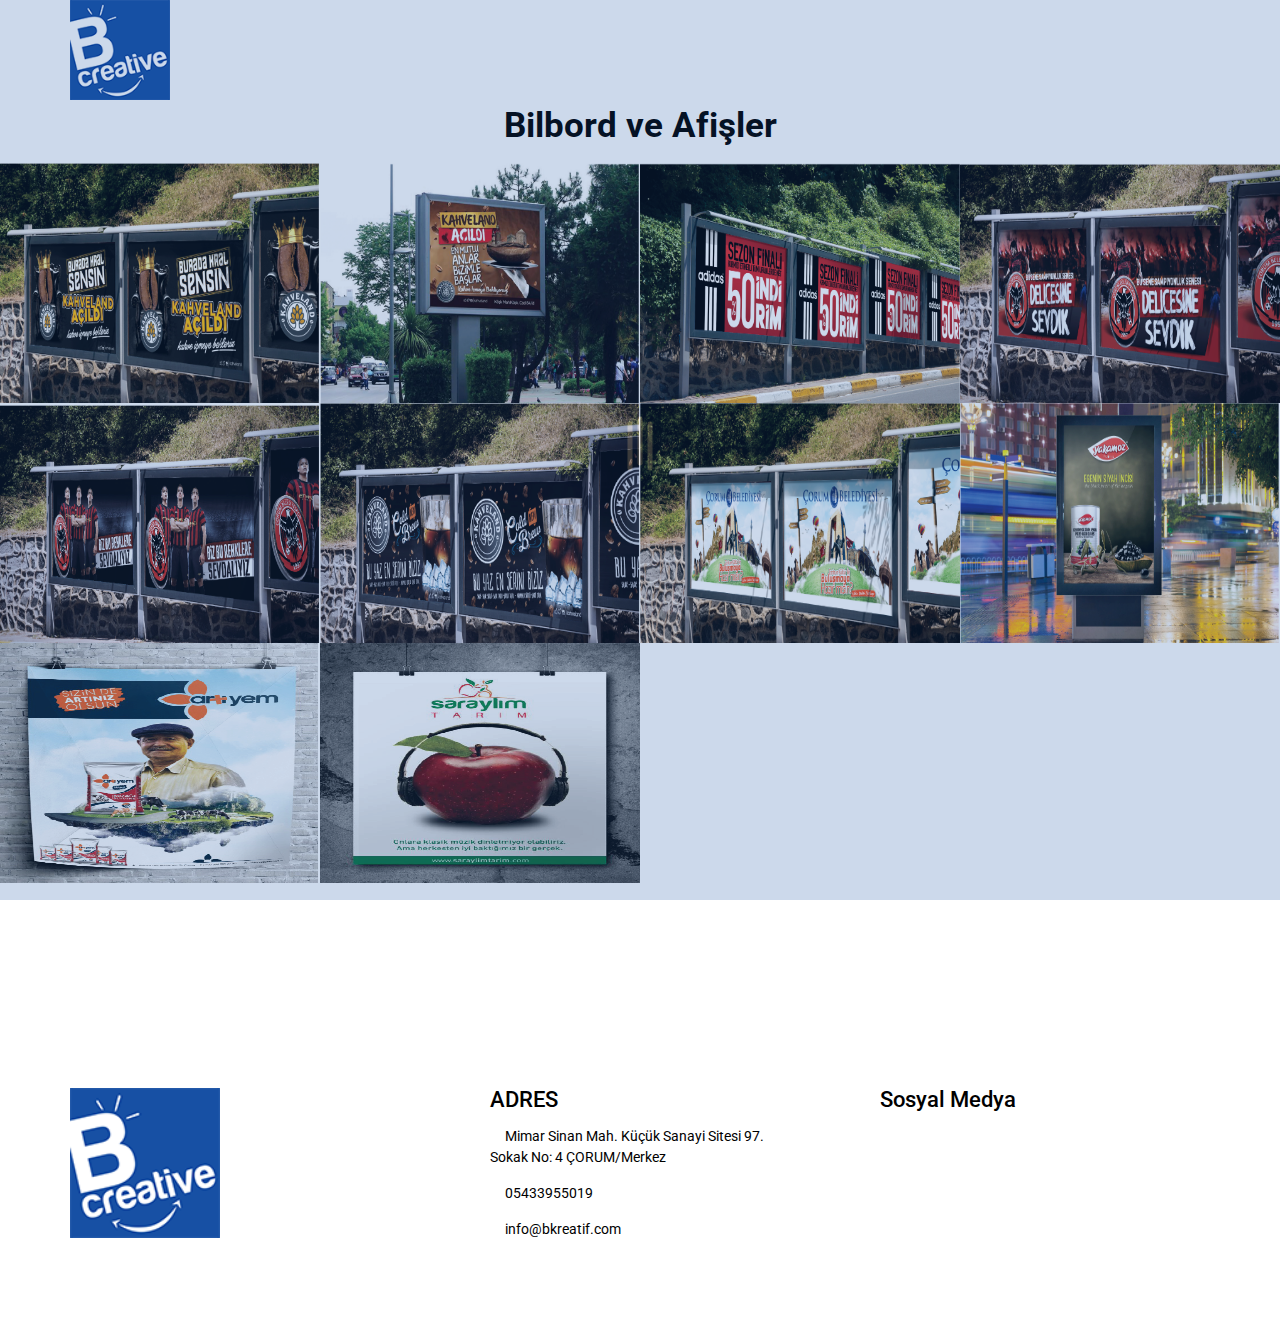
<file: gallery-billboard.html>
<!DOCTYPE html>
<html lang="tr">
    <head>
        <meta charset="utf-8">
        <meta name="viewport" content="width=device-width, initial-scale=1, shrink-to-fit=no">
        <meta name="keywords" content="kent ajans, ajans, ">
        <title>BCreative</title>
        <meta name="google-site-verification" content="oxJIrFcNtGavmImIyysHMlYk8_pl35SRpDOYdwJolIM" />
        <link rel="stylesheet" href="https://cdnjs.cloudflare.com/ajax/libs/twitter-bootstrap/3.3.7/css/bootstrap.min.css">
        <link rel="stylesheet" href="css/jquery-ui.css">
        <link rel="stylesheet" href="css/jquery.fancybox.css">
        <link rel="stylesheet" href="css/owl.carousel.min.css">
        <link rel="stylesheet" href="css/owl.theme.default.css">
        <link rel="stylesheet" href="https://use.fontawesome.com/releases/v5.0.9/css/all.css" integrity="sha384-5SOiIsAziJl6AWe0HWRKTXlfcSHKmYV4RBF18PPJ173Kzn7jzMyFuTtk8JA7QQG1" crossorigin="anonymous">
        <link href="https://fonts.googleapis.com/css?family=Roboto:400,500,700,900" rel="stylesheet">
        <link rel="stylesheet" href="css/animated-headlines.css">
        <link rel="stylesheet" href="css/style.css">
        <link rel="apple-touch-icon" sizes="57x57" href="img/favicons/apple-touch-icon-57x57.png">
        <link rel="apple-touch-icon" sizes="60x60" href="img/favicons/apple-touch-icon-60x60.png">
        <link rel="apple-touch-icon" sizes="72x72" href="img/favicons/apple-touch-icon-72x72.png">
        <link rel="apple-touch-icon" sizes="76x76" href="img/favicons/apple-touch-icon-76x76.png">
        <link rel="apple-touch-icon" sizes="114x114" href="img/favicons/apple-touch-icon-114x114.png">
        <link rel="apple-touch-icon" sizes="120x120" href="img/favicons/apple-touch-icon-120x120.png">
        <link rel="apple-touch-icon" sizes="144x144" href="img/favicons/apple-touch-icon-144x144.png">
        <link rel="apple-touch-icon" sizes="152x152" href="img/favicons/apple-touch-icon-152x152.png">
        <link rel="apple-touch-icon" sizes="180x180" href="img/favicons/apple-touch-icon-180x180.png">
        <link rel="icon" type="image/png" sizes="32x32" href="img/favicons/favicon-32x32.png">
        <link rel="icon" type="image/png" sizes="192x192" href="img/favicons/android-chrome-192x192.png">
        <link rel="icon" type="image/png" sizes="16x16" href="img/favicons/favicon-16x16.png">
        <link rel="manifest" href="img/favicons/manifest.json"> 
        <link rel="mask-icon" href="img/favicons/safari-pinned-tab.svg" color="#bdd96b">
        <link rel="shortcut icon" href="img/favicons/favicon.ico">
        <meta name="application-name" content="Kent Ajans">
        <meta name="msapplication-TileColor" content="white">
        <!-- <meta name="msapplication-TileImage" content="img/favicons/mstile-144x144.png"> -->
        <!-- <meta name="msapplication-config" content="img/favicons/browserconfig.xml"> -->
    </head>
    <body>
        <div class="loading-overlay">
            <div class="cssload-container">
                <ul class="cssload-flex-container">
                    <li>
                        <span class="cssload-loading"></span>
                    </li>
                </ul>
            </div>
        </div>
        <nav class="navbar navbar-default navbar-fixed-top">
            <div class="container">
                <div class="navbar-header">
                    <div class="container navbar-toggle collapsed" onclick="myFunction(this)" data-toggle="collapse" data-target="#menuicon" aria-expanded="true" role="button">
                        <div class="bar1"></div>
                        <div class="bar2"></div>
                        <div class="bar3"></div>
                    </div>
                    <a class="navbar-brand" href="index.html#">
                        <img src="img/logo/blogo.png" alt="logo">
                    </a>
                </div>
                <div class="collapse navbar-collapse" id="menuicon">
                    <ul class="nav navbar-nav navbar-right">
                        <li>
                            <a href="index.html#header">
                                BCreative
                            </a>
                        </li>
 
                        <li>
                            <a href="index.html#services">Bizi Biz Yapanlar</a>
                        </li>
                        <li>
                            <a href="index.html#works">Bizim İşler</a>
                        </li>
                        <li>
                            <a href="index.html#contact-us">İletişim</a>
                        </li>
                    </ul>
                </div>
            </div>
        </nav>

        <section class="fullwidth-gallery">

            <div class="container">
                <div class="title">
                    <h2>Bilbord ve Afişler</h2>
                </div>
            </div>
                <div class="filter-list clearfix">

                    <!-- Gallery Item-->
                    <div class="gallery-item mix tum col-md-3 col-sm-4 col-xs12">
                        <div class="inner-box">
                            <div class="image-box">
                                <img src="img/gallery/bilboard/1.png" alt="">
                                <div class="overlay-box">
                                    <div class="portfolio-links">
                                        <a href="img/gallery/bilboard/1.png" data-fancybox-group="default-gallery" class="plus-icon lightbox-image flaticon-plus-symbol"></a>
                                    </div>
                                </div>
                            </div>
                        </div>
                    </div>

                    <!-- Gallery Item-->
                    <div class="gallery-item mix tum col-md-3 col-sm-4 col-xs12">
                        <div class="inner-box">
                            <div class="image-box">
                                <img src="img/gallery/bilboard/2.png" alt="">
                                <div class="overlay-box">
                                    <div class="portfolio-links">
                                        <a href="img/gallery/bilboard/2.png" data-fancybox-group="default-gallery" class="plus-icon lightbox-image flaticon-plus-symbol"></a>
                                    </div>
                                </div>
                            </div>
                        </div>
                    </div>

                    <!-- Gallery Item-->
                    <div class="gallery-item mix tum col-md-3 col-sm-4 col-xs12">
                        <div class="inner-box">
                            <div class="image-box">
                                <img src="img/gallery/bilboard/3.png" alt="">
                                <div class="overlay-box">
                                    <div class="portfolio-links">
                                        <a href="img/gallery/bilboard/3.png" data-fancybox-group="default-gallery" class="plus-icon lightbox-image flaticon-plus-symbol"></a>
                                    </div>
                                </div>
                            </div>
                        </div>
                    </div>

                    <!-- Gallery Item-->
                    <div class="gallery-item mix tum col-md-3 col-sm-4 col-xs12">
                        <div class="inner-box">
                            <div class="image-box">
                                <img src="img/gallery/bilboard/4.png" alt="">
                                <div class="overlay-box">
                                    <div class="portfolio-links">
                                        <a href="img/gallery/bilboard/4.png" data-fancybox-group="default-gallery" class="plus-icon lightbox-image flaticon-plus-symbol"></a>
                                    </div>
                                </div>
                            </div>
                        </div>
                    </div>

                    <!-- Gallery Item-->
                    <div class="gallery-item mix tum col-md-3 col-sm-4 col-xs12">
                        <div class="inner-box">
                            <div class="image-box">
                                <img src="img/gallery/bilboard/5.png" alt="">
                                <div class="overlay-box">
                                    <div class="portfolio-links">
                                        <a href="img/gallery/bilboard/5.png" data-fancybox-group="default-gallery" class="plus-icon lightbox-image flaticon-plus-symbol"></a>
                                    </div>
                                </div>
                            </div>
                        </div>
                    </div>
                    <!-- Gallery Item-->
                    <div class="gallery-item mix tum col-md-3 col-sm-4 col-xs12">
                        <div class="inner-box">
                            <div class="image-box">
                                <img src="img/gallery/bilboard/6.png" alt="">
                                <div class="overlay-box">
                                    <div class="portfolio-links">
                                        <a href="img/gallery/bilboard/6.png" data-fancybox-group="default-gallery" class="plus-icon lightbox-image flaticon-plus-symbol"></a>
                                    </div>
                                </div>
                            </div>
                        </div>
                    </div>
                    <!-- Gallery Item-->
                    <div class="gallery-item mix tum col-md-3 col-sm-4 col-xs12">
                        <div class="inner-box">
                            <div class="image-box">
                                <img src="img/gallery/bilboard/7.png" alt="">
                                <div class="overlay-box">
                                    <div class="portfolio-links">
                                        <a href="img/gallery/bilboard/7.png" data-fancybox-group="default-gallery" class="plus-icon lightbox-image flaticon-plus-symbol"></a>
                                    </div>
                                </div>
                            </div>
                        </div>
                    </div>
                    <!-- Gallery Item-->
                    <div class="gallery-item mix tum col-md-3 col-sm-4 col-xs12">
                        <div class="inner-box">
                            <div class="image-box">
                                <img src="img/gallery/bilboard/8.png" alt="">
                                <div class="overlay-box">
                                    <div class="portfolio-links">
                                        <a href="img/gallery/bilboard/8.png" data-fancybox-group="default-gallery" class="plus-icon lightbox-image flaticon-plus-symbol"></a>
                                    </div>
                                </div>
                            </div>
                        </div>
                    </div>
                    <!-- Gallery Item-->
                    <div class="gallery-item mix tum col-md-3 col-sm-4 col-xs12">
                        <div class="inner-box">
                            <div class="image-box">
                                <img src="img/gallery/bilboard/9.png" alt="">
                                <div class="overlay-box">
                                    <div class="portfolio-links">
                                        <a href="img/gallery/bilboard/9.png" data-fancybox-group="default-gallery" class="plus-icon lightbox-image flaticon-plus-symbol"></a>
                                    </div>
                                </div>
                            </div>
                        </div>
                    </div>
                    <!-- Gallery Item-->
                    <div class="gallery-item mix tum col-md-3 col-sm-4 col-xs12">
                        <div class="inner-box">
                            <div class="image-box">
                                <img src="img/gallery/bilboard/10.png" alt="">
                                <div class="overlay-box">
                                    <div class="portfolio-links">
                                        <a href="img/gallery/bilboard/10.png" data-fancybox-group="default-gallery" class="plus-icon lightbox-image flaticon-plus-symbol"></a>
                                    </div>
                                </div>
                            </div>
                        </div>
                    </div>
                </div>
            </section>
            <!--End Gallery Section-->
        <div id="scroll-top">
            <span>
                <i class="fa fa-chevron-up" aria-hidden="true"></i>
            </span>
        </div>
        <footer class="section-padding" id="contact-us">
            <div class="container">
                <div class="row">
                    <div class="footer-about-us col-lg-4 col-md-4">
                        <img src="img/logo/blogo.png" alt="logo">
                    </div>
                    <div class="address col-lg-4 col-md-4">
                        <div class="address-align">
                            <h3>ADRES</h3>
                            <ul>
                                <li>
                                    <i class="fas fa-map-marker fa-address"></i>
                                    Mimar Sinan Mah. Küçük Sanayi Sitesi 97. Sokak No: 4 ÇORUM/Merkez
                                </li>
                                <li>
                                    <i class="fas fa-phone fa-address"></i>
                                    <a href="https://api.whatsapp.com/send?phone=905433955019">05433955019</a>
                                </li>
                                <li>
                                    <i class="fas fa-envelope fa-address"></i>
                                    <a href="mailto:info@bkreatif.com">info@bkreatif.com</a>
                                </li>
                            </ul>
                        </div>
                    </div>
                    <div class="social col-lg-4 col-md-4">
                        <div class="social-align">
                            <h3>Sosyal Medya</h3>
                            <ul>
                                <li>
                                     <a href="https://www.instagram.com/bcreative_works/"  target="_blank" class="insta">
                                        <i class="fab fa-instagram"></i>
                                    </a>
                                </li>
                                <li>
                                    <a href="https://api.whatsapp.com/send?phone=905433955019" class="whatsapp">
                                        <i class="fab fa-whatsapp"></i>
                                    </a>
                                </li>
                            </ul>
                        </div>
                    </div>
                </div>
            </div>
        </footer>
        <script src="https://cdnjs.cloudflare.com/ajax/libs/jquery/3.3.1/jquery.min.js"></script>
        <script src="https://cdn.shopify.com/s/files/1/1225/8300/t/4/assets/owl.carousel.min.js?17638593828546872305" type="text/javascript"></script>
        <script src="https://cdnjs.cloudflare.com/ajax/libs/twitter-bootstrap/3.3.7/js/bootstrap.min.js"></script>
        <!-- <script src="js/owl.carousel.min.js"></script> -->
        <script src="js/mixitup.js"></script>
        <script src="js/wow.js"></script>
        <script src="js/jquery.js"></script>
        <script src="js/jquery.fancybox-media.js"></script>
        <script src="js/jquery.fancybox.pack.js"></script>
        <script src="js/jquery.backstretch.min.js"></script>
        <script src="js/jquery.nicescroll.min.js"></script>
        <script src="js/script.js"></script>
        <!-- Global site tag (gtag.js) - Google Analytics -->
<script async src="https://www.googletagmanager.com/gtag/js?id=UA-119177341-1"></script>
<script>
  window.dataLayer = window.dataLayer || [];
  function gtag(){dataLayer.push(arguments);}
  gtag('js', new Date());

  gtag('config', 'UA-119177341-1');
</script>

    </body>
</html>
</file>
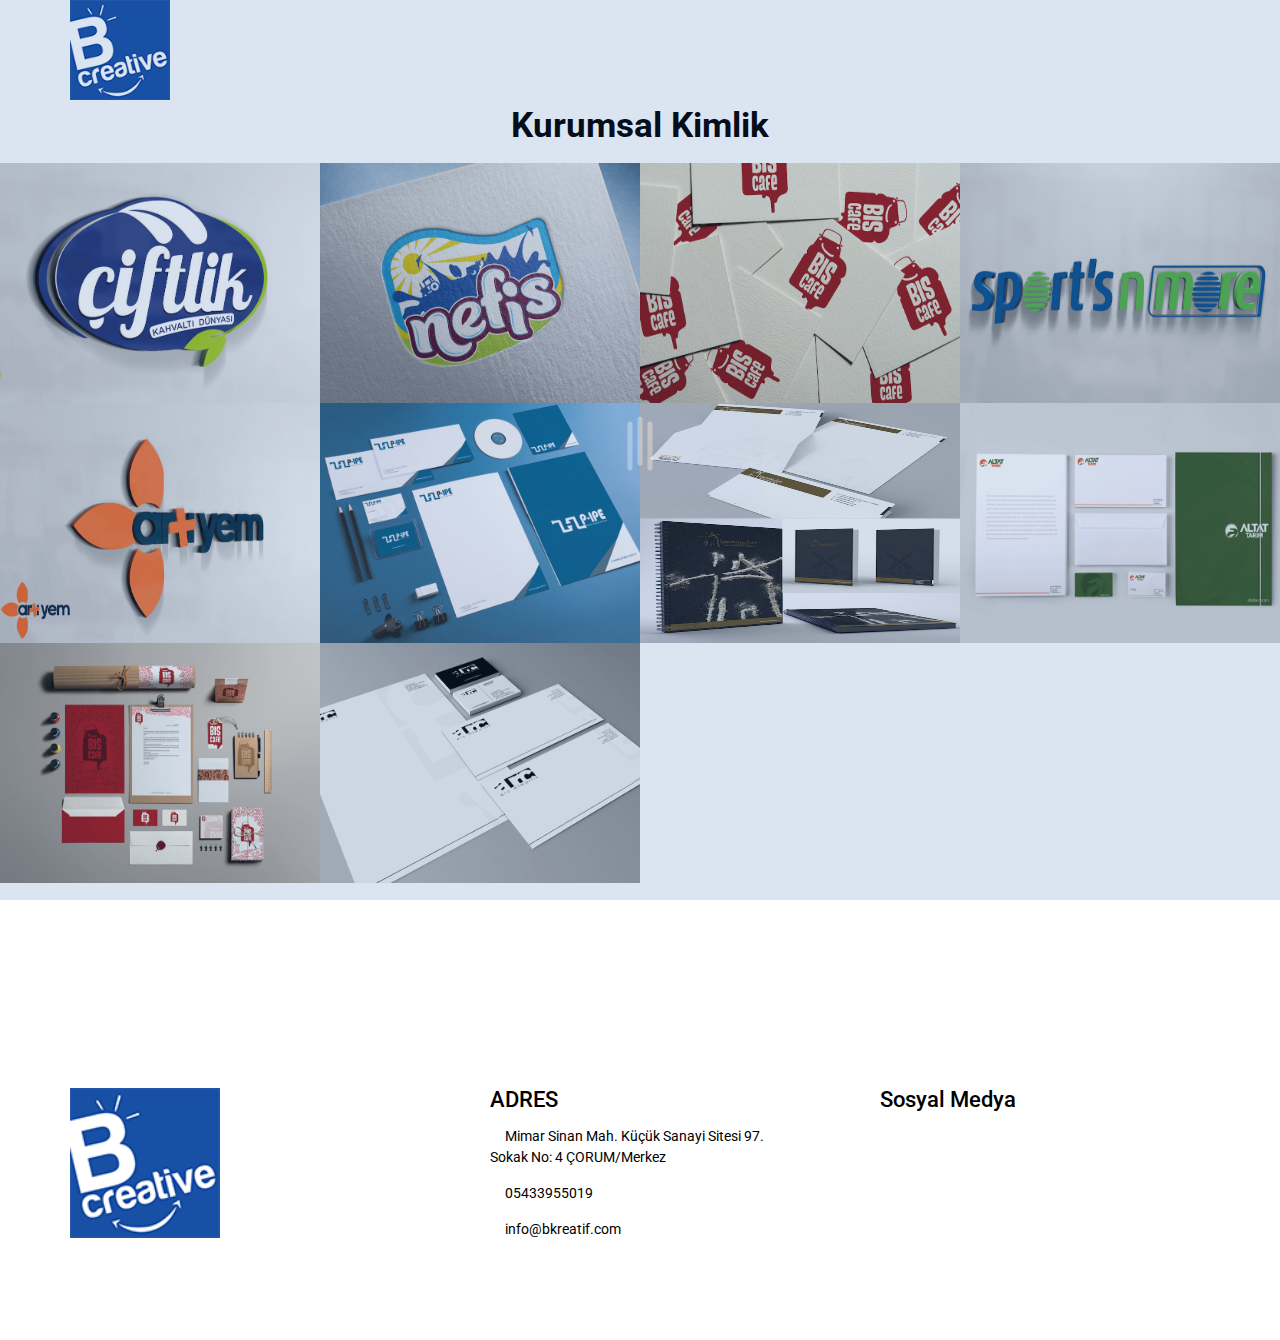
<file: gallery-corporate.html>
<!DOCTYPE html>
<html lang="tr">
    <head>
        <meta charset="utf-8">
        <meta name="viewport" content="width=device-width, initial-scale=1, shrink-to-fit=no">
        <meta name="keywords" content="kent ajans, ajans, ">
        <title>BCreative</title>
        <meta name="google-site-verification" content="oxJIrFcNtGavmImIyysHMlYk8_pl35SRpDOYdwJolIM" />
        <link rel="stylesheet" href="https://cdnjs.cloudflare.com/ajax/libs/twitter-bootstrap/3.3.7/css/bootstrap.min.css">
        <link rel="stylesheet" href="css/jquery-ui.css">
        <link rel="stylesheet" href="css/jquery.fancybox.css">
        <link rel="stylesheet" href="css/owl.carousel.min.css">
        <link rel="stylesheet" href="css/owl.theme.default.css">
        <link rel="stylesheet" href="https://use.fontawesome.com/releases/v5.0.9/css/all.css" integrity="sha384-5SOiIsAziJl6AWe0HWRKTXlfcSHKmYV4RBF18PPJ173Kzn7jzMyFuTtk8JA7QQG1" crossorigin="anonymous">
        <link href="https://fonts.googleapis.com/css?family=Roboto:400,500,700,900" rel="stylesheet">
        <link rel="stylesheet" href="css/animated-headlines.css">
        <link rel="stylesheet" href="css/style.css">
        <link rel="apple-touch-icon" sizes="57x57" href="img/favicons/apple-touch-icon-57x57.png">
        <link rel="apple-touch-icon" sizes="60x60" href="img/favicons/apple-touch-icon-60x60.png">
        <link rel="apple-touch-icon" sizes="72x72" href="img/favicons/apple-touch-icon-72x72.png">
        <link rel="apple-touch-icon" sizes="76x76" href="img/favicons/apple-touch-icon-76x76.png">
        <link rel="apple-touch-icon" sizes="114x114" href="img/favicons/apple-touch-icon-114x114.png">
        <link rel="apple-touch-icon" sizes="120x120" href="img/favicons/apple-touch-icon-120x120.png">
        <link rel="apple-touch-icon" sizes="144x144" href="img/favicons/apple-touch-icon-144x144.png">
        <link rel="apple-touch-icon" sizes="152x152" href="img/favicons/apple-touch-icon-152x152.png">
        <link rel="apple-touch-icon" sizes="180x180" href="img/favicons/apple-touch-icon-180x180.png">
        <link rel="icon" type="image/png" sizes="32x32" href="img/favicons/favicon-32x32.png">
        <link rel="icon" type="image/png" sizes="192x192" href="img/favicons/android-chrome-192x192.png">
        <link rel="icon" type="image/png" sizes="16x16" href="img/favicons/favicon-16x16.png">
        <link rel="manifest" href="img/favicons/manifest.json"> 
        <link rel="mask-icon" href="img/favicons/safari-pinned-tab.svg" color="#bdd96b">
        <link rel="shortcut icon" href="img/favicons/favicon.ico">
        <meta name="application-name" content="Kent Ajans">
        <meta name="msapplication-TileColor" content="white">
        <!-- <meta name="msapplication-TileImage" content="img/favicons/mstile-144x144.png"> -->
        <!-- <meta name="msapplication-config" content="img/favicons/browserconfig.xml"> -->
    </head>
    <body>
        <div class="loading-overlay">
            <div class="cssload-container">
                <ul class="cssload-flex-container">
                    <li>
                        <span class="cssload-loading"></span>
                    </li>
                </ul>
            </div>
        </div>
        <nav class="navbar navbar-default navbar-fixed-top">
            <div class="container">
                <div class="navbar-header">
                    <div class="container navbar-toggle collapsed" onclick="myFunction(this)" data-toggle="collapse" data-target="#menuicon" aria-expanded="true" role="button">
                        <div class="bar1"></div>
                        <div class="bar2"></div>
                        <div class="bar3"></div>
                    </div>
                    <a class="navbar-brand" href="index.html#">
                        <img src="img/logo/blogo.png" alt="logo">
                    </a>
                </div>
                <div class="collapse navbar-collapse" id="menuicon">
                    <ul class="nav navbar-nav navbar-right">
                        <li>
                            <a href="index.html#header">
                                BCreative
                            </a>
                        </li>
 
                        <li>
                            <a href="index.html#services">Bizi Biz Yapanlar</a>
                        </li>
                        <li>
                            <a href="index.html#works">Bizim İşler</a>
                        </li>
                        <li>
                            <a href="index.html#contact-us">İletişim</a>
                        </li>
                    </ul>
                </div>
            </div>
        </nav>

        <section class="fullwidth-gallery">
            <div class="container">
                <div class="title">
                    <h2>Kurumsal Kimlik</h2>
                </div>
            </div>
                <div class="filter-list clearfix">

                    <!-- Gallery Item-->
                    <div class="gallery-item mix tum col-md-3 col-sm-4 col-xs12">
                        <div class="inner-box">
                            <div class="image-box">
                                <img src="img/gallery/kurumsal/1.jpg" alt="">
                                <div class="overlay-box">
                                    <div class="portfolio-links">
                                        <a href="img/gallery/kurumsal/1.jpg" data-fancybox-group="default-gallery" class="plus-icon lightbox-image flaticon-plus-symbol"></a>
                                    </div>
                                </div>
                            </div>
                        </div>
                    </div>

                    <!-- Gallery Item-->
                    <div class="gallery-item mix tum col-md-3 col-sm-4 col-xs12">
                        <div class="inner-box">
                            <div class="image-box">
                                <img src="img/gallery/kurumsal/2.jpg" alt="">
                                <div class="overlay-box">
                                    <div class="portfolio-links">
                                        <a href="img/gallery/kurumsal/2.jpg" data-fancybox-group="default-gallery" class="plus-icon lightbox-image flaticon-plus-symbol"></a>
                                    </div>
                                </div>
                            </div>
                        </div>
                    </div>

                    <!-- Gallery Item-->
                    <div class="gallery-item mix tum col-md-3 col-sm-4 col-xs12">
                        <div class="inner-box">
                            <div class="image-box">
                                <img src="img/gallery/kurumsal/3.jpg" alt="">
                                <div class="overlay-box">
                                    <div class="portfolio-links">
                                        <a href="img/gallery/kurumsal/3.jpg" data-fancybox-group="default-gallery" class="plus-icon lightbox-image flaticon-plus-symbol"></a>
                                    </div>
                                </div>
                            </div>
                        </div>
                    </div>

                    <!-- Gallery Item-->
                    <div class="gallery-item mix tum col-md-3 col-sm-4 col-xs12">
                        <div class="inner-box">
                            <div class="image-box">
                                <img src="img/gallery/kurumsal/4.jpg" alt="">
                                <div class="overlay-box">
                                    <div class="portfolio-links">
                                        <a href="img/gallery/kurumsal/4.jpg" data-fancybox-group="default-gallery" class="plus-icon lightbox-image flaticon-plus-symbol"></a>
                                    </div>
                                </div>
                            </div>
                        </div>
                    </div>

                    <!-- Gallery Item-->
                    <div class="gallery-item mix tum col-md-3 col-sm-4 col-xs12">
                        <div class="inner-box">
                            <div class="image-box">
                                <img src="img/gallery/kurumsal/5.jpg" alt="">
                                <div class="overlay-box">
                                    <div class="portfolio-links">
                                        <a href="img/gallery/kurumsal/5.jpg" data-fancybox-group="default-gallery" class="plus-icon lightbox-image flaticon-plus-symbol"></a>
                                    </div>
                                </div>
                            </div>
                        </div>
                    </div>

                    <!-- Gallery Item-->
                    <div class="gallery-item mix tum col-md-3 col-sm-4 col-xs12">
                        <div class="inner-box">
                            <div class="image-box">
                                <img src="img/gallery/kurumsal/6.jpg" alt="">
                                <div class="overlay-box">
                                    <div class="portfolio-links">
                                        <a href="img/gallery/kurumsal/6.jpg" data-fancybox-group="default-gallery" class="plus-icon lightbox-image flaticon-plus-symbol"></a>
                                    </div>
                                </div>
                            </div>
                        </div>
                    </div>
                    <!-- Gallery Item-->
                    <div class="gallery-item mix tum col-md-3 col-sm-4 col-xs12">
                        <div class="inner-box">
                            <div class="image-box">
                                <img src="img/gallery/kurumsal/7.jpg" alt="">
                                <div class="overlay-box">
                                    <div class="portfolio-links">
                                        <a href="img/gallery/kurumsal/7.jpg" data-fancybox-group="default-gallery" class="plus-icon lightbox-image flaticon-plus-symbol"></a>
                                    </div>
                                </div>
                            </div>
                        </div>
                    </div>
                    <!-- Gallery Item-->
                    <div class="gallery-item mix tum col-md-3 col-sm-4 col-xs12">
                        <div class="inner-box">
                            <div class="image-box">
                                <img src="img/gallery/kurumsal/8.jpg" alt="">
                                <div class="overlay-box">
                                    <div class="portfolio-links">
                                        <a href="img/gallery/kurumsal/8.jpg" data-fancybox-group="default-gallery" class="plus-icon lightbox-image flaticon-plus-symbol"></a>
                                    </div>
                                </div>
                            </div>
                        </div>
                    </div>
                    <!-- Gallery Item-->
                    <div class="gallery-item mix tum col-md-3 col-sm-4 col-xs12">
                        <div class="inner-box">
                            <div class="image-box">
                                <img src="img/gallery/kurumsal/9.jpg" alt="">
                                <div class="overlay-box">
                                    <div class="portfolio-links">
                                        <a href="img/gallery/kurumsal/9.jpg" data-fancybox-group="default-gallery" class="plus-icon lightbox-image flaticon-plus-symbol"></a>
                                    </div>
                                </div>
                            </div>
                        </div>
                    </div>
                    <!-- Gallery Item-->
                    <div class="gallery-item mix tum col-md-3 col-sm-4 col-xs12">
                        <div class="inner-box">
                            <div class="image-box">
                                <img src="img/gallery/kurumsal/10.jpg" alt="">
                                <div class="overlay-box">
                                    <div class="portfolio-links">
                                        <a href="img/gallery/kurumsal/10.jpg" data-fancybox-group="default-gallery" class="plus-icon lightbox-image flaticon-plus-symbol"></a>
                                    </div>
                                </div>
                            </div>
                        </div>
                    </div>
                </div>
            </section>
            <!--End Gallery Section-->
        <div id="scroll-top">
            <span>
                <i class="fa fa-chevron-up" aria-hidden="true"></i>
            </span>
        </div>
        <footer class="section-padding" id="contact-us">
            <div class="container">
                <div class="row">
                    <div class="footer-about-us col-lg-4 col-md-4">
                        <img src="img/logo/blogo.png" alt="logo">
                    </div>
                    <div class="address col-lg-4 col-md-4">
                        <div class="address-align">
                            <h3>ADRES</h3>
                            <ul>
                                <li>
                                    <i class="fas fa-map-marker fa-address"></i>
                                    Mimar Sinan Mah. Küçük Sanayi Sitesi 97. Sokak No: 4 ÇORUM/Merkez
                                </li>
                                <li>
                                    <i class="fas fa-phone fa-address"></i>
                                    <a href="https://api.whatsapp.com/send?phone=905433955019">05433955019</a>
                                </li>
                                <li>
                                    <i class="fas fa-envelope fa-address"></i>
                                    <a href="mailto:info@bkreatif.com">info@bkreatif.com</a>
                                </li>
                            </ul>
                        </div>
                    </div>
                    <div class="social col-lg-4 col-md-4">
                        <div class="social-align">
                            <h3>Sosyal Medya</h3>
                            <ul>
                                <li>
                                     <a href="https://www.instagram.com/bcreative_works/"  target="_blank" class="insta">
                                        <i class="fab fa-instagram"></i>
                                    </a>
                                </li>
                                <li>
                                    <a href="https://api.whatsapp.com/send?phone=905433955019" class="whatsapp">
                                        <i class="fab fa-whatsapp"></i>
                                    </a>
                                </li>
                            </ul>
                        </div>
                    </div>
                </div>
            </div>
        </footer>
        <script src="https://cdnjs.cloudflare.com/ajax/libs/jquery/3.3.1/jquery.min.js"></script>
        <script src="https://cdn.shopify.com/s/files/1/1225/8300/t/4/assets/owl.carousel.min.js?17638593828546872305" type="text/javascript"></script>
        <script src="https://cdnjs.cloudflare.com/ajax/libs/twitter-bootstrap/3.3.7/js/bootstrap.min.js"></script>
        <!-- <script src="js/owl.carousel.min.js"></script> -->
        <script src="js/mixitup.js"></script>
        <script src="js/wow.js"></script>
        <script src="js/jquery.js"></script>
        <script src="js/jquery.fancybox-media.js"></script>
        <script src="js/jquery.fancybox.pack.js"></script>
        <script src="js/jquery.backstretch.min.js"></script>
        <script src="js/jquery.nicescroll.min.js"></script>
        <script src="js/script.js"></script>
        <!-- Global site tag (gtag.js) - Google Analytics -->
<script async src="https://www.googletagmanager.com/gtag/js?id=UA-119177341-1"></script>
<script>
  window.dataLayer = window.dataLayer || [];
  function gtag(){dataLayer.push(arguments);}
  gtag('js', new Date());

  gtag('config', 'UA-119177341-1');
</script>

    </body>
</html>
</file>
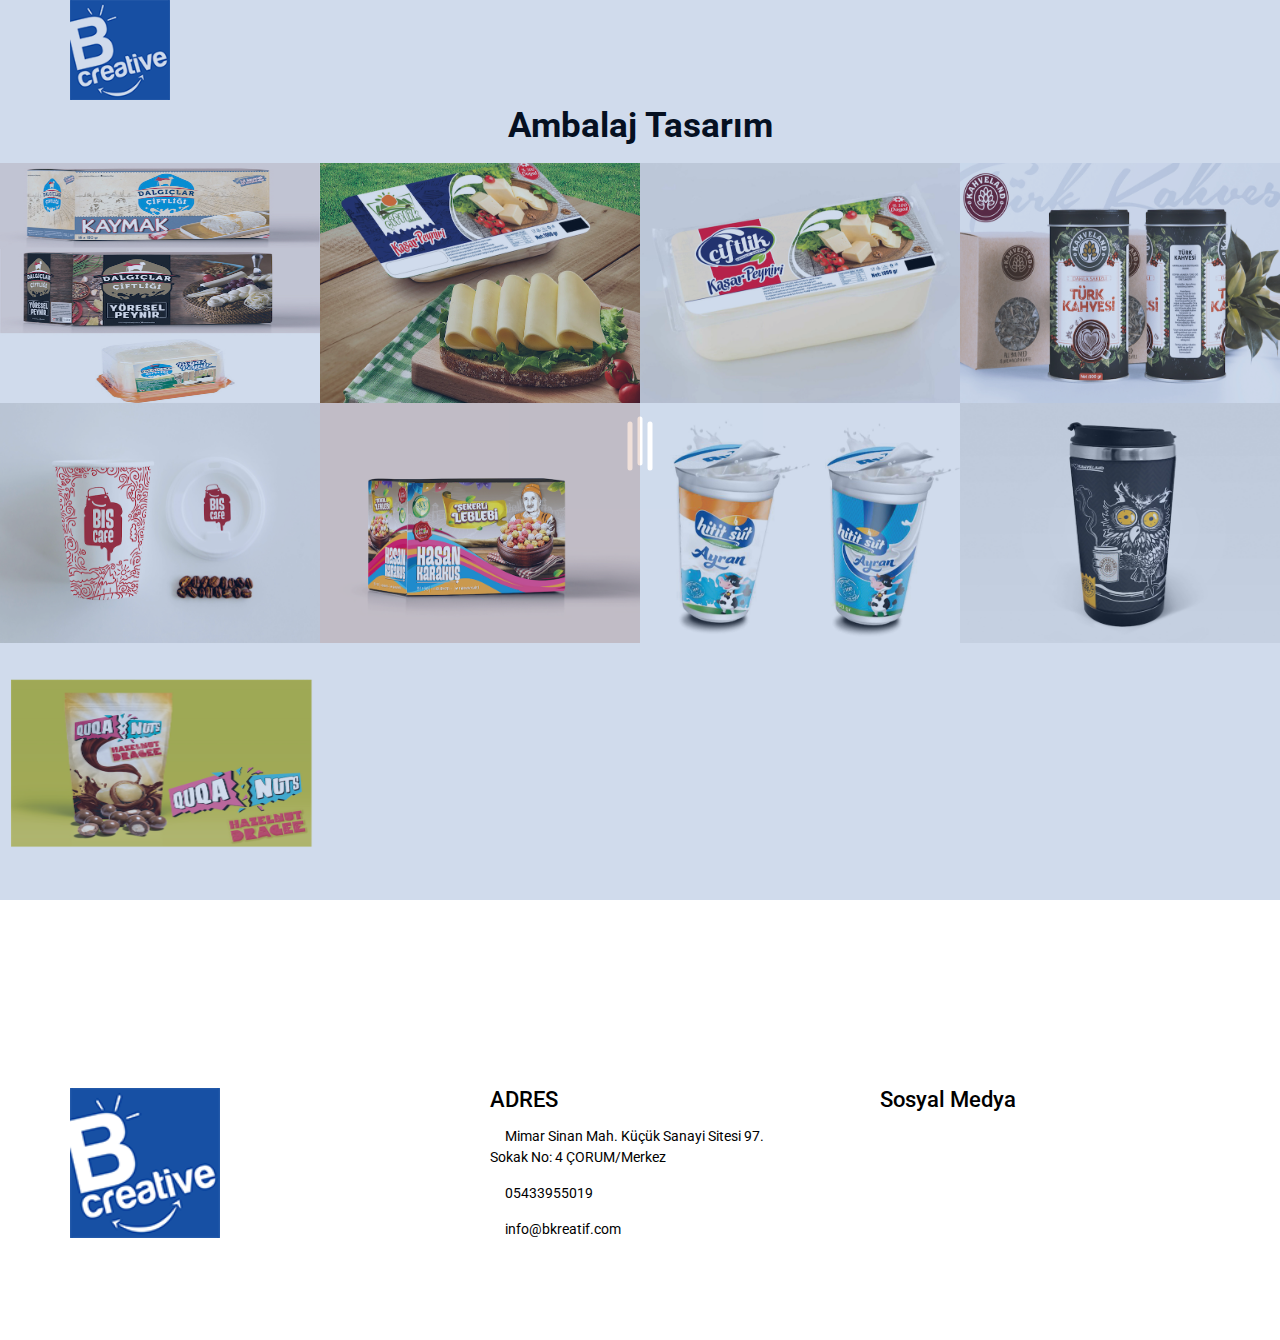
<file: gallery-design.html>
<!DOCTYPE html>
<html lang="tr">
    <head>
        <meta charset="utf-8">
        <meta name="viewport" content="width=device-width, initial-scale=1, shrink-to-fit=no">
        <meta name="keywords" content="kent ajans, ajans, ">
        <title>BCreative</title>
        <meta name="google-site-verification" content="oxJIrFcNtGavmImIyysHMlYk8_pl35SRpDOYdwJolIM" />
        <link rel="stylesheet" href="https://cdnjs.cloudflare.com/ajax/libs/twitter-bootstrap/3.3.7/css/bootstrap.min.css">
        <link rel="stylesheet" href="css/jquery-ui.css">
        <link rel="stylesheet" href="css/jquery.fancybox.css">
        <link rel="stylesheet" href="css/owl.carousel.min.css">
        <link rel="stylesheet" href="css/owl.theme.default.css">
        <link rel="stylesheet" href="https://use.fontawesome.com/releases/v5.0.9/css/all.css" integrity="sha384-5SOiIsAziJl6AWe0HWRKTXlfcSHKmYV4RBF18PPJ173Kzn7jzMyFuTtk8JA7QQG1" crossorigin="anonymous">
        <link href="https://fonts.googleapis.com/css?family=Roboto:400,500,700,900" rel="stylesheet">
        <link rel="stylesheet" href="css/animated-headlines.css">
        <link rel="stylesheet" href="css/style.css">
        <link rel="apple-touch-icon" sizes="57x57" href="img/favicons/apple-touch-icon-57x57.png">
        <link rel="apple-touch-icon" sizes="60x60" href="img/favicons/apple-touch-icon-60x60.png">
        <link rel="apple-touch-icon" sizes="72x72" href="img/favicons/apple-touch-icon-72x72.png">
        <link rel="apple-touch-icon" sizes="76x76" href="img/favicons/apple-touch-icon-76x76.png">
        <link rel="apple-touch-icon" sizes="114x114" href="img/favicons/apple-touch-icon-114x114.png">
        <link rel="apple-touch-icon" sizes="120x120" href="img/favicons/apple-touch-icon-120x120.png">
        <link rel="apple-touch-icon" sizes="144x144" href="img/favicons/apple-touch-icon-144x144.png">
        <link rel="apple-touch-icon" sizes="152x152" href="img/favicons/apple-touch-icon-152x152.png">
        <link rel="apple-touch-icon" sizes="180x180" href="img/favicons/apple-touch-icon-180x180.png">
        <link rel="icon" type="image/png" sizes="32x32" href="img/favicons/favicon-32x32.png">
        <link rel="icon" type="image/png" sizes="192x192" href="img/favicons/android-chrome-192x192.png">
        <link rel="icon" type="image/png" sizes="16x16" href="img/favicons/favicon-16x16.png">
        <link rel="manifest" href="img/favicons/manifest.json"> 
        <link rel="mask-icon" href="img/favicons/safari-pinned-tab.svg" color="#bdd96b">
        <link rel="shortcut icon" href="img/favicons/favicon.ico">
        <meta name="application-name" content="Kent Ajans">
        <meta name="msapplication-TileColor" content="white">
        <!-- <meta name="msapplication-TileImage" content="img/favicons/mstile-144x144.png"> -->
        <!-- <meta name="msapplication-config" content="img/favicons/browserconfig.xml"> -->
    </head>
    <body>
        <div class="loading-overlay">
            <div class="cssload-container">
                <ul class="cssload-flex-container">
                    <li>
                        <span class="cssload-loading"></span>
                    </li>
                </ul>
            </div>
        </div>
        <nav class="navbar navbar-default navbar-fixed-top">
            <div class="container">
                <div class="navbar-header">
                    <div class="container navbar-toggle collapsed" onclick="myFunction(this)" data-toggle="collapse" data-target="#menuicon" aria-expanded="true" role="button">
                        <div class="bar1"></div>
                        <div class="bar2"></div>
                        <div class="bar3"></div>
                    </div>
                    <a class="navbar-brand" href="index.html#">
                        <img src="img/logo/blogo.png" alt="logo">
                    </a>
                </div>
                <div class="collapse navbar-collapse" id="menuicon">
                    <ul class="nav navbar-nav navbar-right">
                        <li>
                            <a href="index.html#header">
                                BCreative
                            </a>
                        </li>
 
                        <li>
                            <a href="index.html#services">Bizi Biz Yapanlar</a>
                        </li>
                        <li>
                            <a href="index.html#works">Bizim İşler</a>
                        </li>
                        <li>
                            <a href="index.html#contact-us">İletişim</a>
                        </li>
                    </ul>
                </div>
            </div>
        </nav>

        <section class="fullwidth-gallery">

            <div class="container">
                <div class="title">
                    <h2>Ambalaj Tasarım</h2>
                </div>
            </div>
                <div class="filter-list clearfix">

                    <!-- Gallery Item-->
                    <div class="gallery-item mix tum col-md-3 col-sm-4 col-xs12">
                        <div class="inner-box">
                            <div class="image-box">
                                <img src="img/gallery/ambalaj/1.jpg" alt="">
                                <div class="overlay-box">
                                    <div class="portfolio-links">
                                        <a href="img/gallery/ambalaj/1.jpg" data-fancybox-group="default-gallery" class="plus-icon lightbox-image flaticon-plus-symbol"></a>
                                    </div>
                                </div>
                            </div>
                        </div>
                    </div>

                    <!-- Gallery Item-->
                    <div class="gallery-item mix tum col-md-3 col-sm-4 col-xs12">
                        <div class="inner-box">
                            <div class="image-box">
                                <img src="img/gallery/ambalaj/2.jpg" alt="">
                                <div class="overlay-box">
                                    <div class="portfolio-links">
                                        <a href="img/gallery/ambalaj/2.jpg" data-fancybox-group="default-gallery" class="plus-icon lightbox-image flaticon-plus-symbol"></a>
                                    </div>
                                </div>
                            </div>
                        </div>
                    </div>

                    <!-- Gallery Item-->
                    <div class="gallery-item mix tum col-md-3 col-sm-4 col-xs12">
                        <div class="inner-box">
                            <div class="image-box">
                                <img src="img/gallery/ambalaj/3.jpg" alt="">
                                <div class="overlay-box">
                                    <div class="portfolio-links">
                                        <a href="img/gallery/ambalaj/3.jpg" data-fancybox-group="default-gallery" class="plus-icon lightbox-image flaticon-plus-symbol"></a>
                                    </div>
                                </div>
                            </div>
                        </div>
                    </div>

                    <!-- Gallery Item-->
                    <div class="gallery-item mix tum col-md-3 col-sm-4 col-xs12">
                        <div class="inner-box">
                            <div class="image-box">
                                <img src="img/gallery/ambalaj/4.jpg" alt="">
                                <div class="overlay-box">
                                    <div class="portfolio-links">
                                        <a href="img/gallery/ambalaj/4.jpg" data-fancybox-group="default-gallery" class="plus-icon lightbox-image flaticon-plus-symbol"></a>
                                    </div>
                                </div>
                            </div>
                        </div>
                    </div>

                    <!-- Gallery Item-->
                    <div class="gallery-item mix tum col-md-3 col-sm-4 col-xs12">
                        <div class="inner-box">
                            <div class="image-box">
                                <img src="img/gallery/ambalaj/9.jpg" alt="">
                                <div class="overlay-box">
                                    <div class="portfolio-links">
                                        <a href="img/gallery/ambalaj/9.jpg" data-fancybox-group="default-gallery" class="plus-icon lightbox-image flaticon-plus-symbol"></a>
                                    </div>
                                </div>
                            </div>
                        </div>
                    </div>

                    <!-- Gallery Item-->
                    <div class="gallery-item mix tum col-md-3 col-sm-4 col-xs12">
                        <div class="inner-box">
                            <div class="image-box">
                                <img src="img/gallery/ambalaj/6.jpg" alt="">
                                <div class="overlay-box">
                                    <div class="portfolio-links">
                                        <a href="img/gallery/ambalaj/6.jpg" data-fancybox-group="default-gallery" class="plus-icon lightbox-image flaticon-plus-symbol"></a>
                                    </div>
                                </div>
                            </div>
                        </div>
                    </div>
                    <!-- Gallery Item-->
                    <div class="gallery-item mix tum col-md-3 col-sm-4 col-xs12">
                        <div class="inner-box">
                            <div class="image-box">
                                <img src="img/gallery/ambalaj/7.jpg" alt="">
                                <div class="overlay-box">
                                    <div class="portfolio-links">
                                        <a href="img/gallery/ambalaj/7.jpg" data-fancybox-group="default-gallery" class="plus-icon lightbox-image flaticon-plus-symbol"></a>
                                    </div>
                                </div>
                            </div>
                        </div>
                    </div>
                    <!-- Gallery Item-->
                    <div class="gallery-item mix tum col-md-3 col-sm-4 col-xs12">
                        <div class="inner-box">
                            <div class="image-box">
                                <img src="img/gallery/ambalaj/8.jpg" alt="">
                                <div class="overlay-box">
                                    <div class="portfolio-links">
                                        <a href="img/gallery/ambalaj/8.jpg" data-fancybox-group="default-gallery" class="plus-icon lightbox-image flaticon-plus-symbol"></a>
                                    </div>
                                </div>
                            </div>
                        </div>
                    </div>
                    <!-- Gallery Item-->
                    <div class="gallery-item mix tum col-md-3 col-sm-4 col-xs12">
                        <div class="inner-box">
                            <div class="image-box">
                                <img src="img/gallery/ambalaj/5.png" alt="">
                                <div class="overlay-box">
                                    <div class="portfolio-links">
                                        <a href="img/gallery/ambalaj/5.png" data-fancybox-group="default-gallery" class="plus-icon lightbox-image flaticon-plus-symbol"></a>
                                    </div>
                                </div>
                            </div>
                        </div>
                    </div>
                </div>
            </section>
            <!--End Gallery Section-->
        <div id="scroll-top">
            <span>
                <i class="fa fa-chevron-up" aria-hidden="true"></i>
            </span>
        </div>
        <footer class="section-padding" id="contact-us">
            <div class="container">
                <div class="row">
                    <div class="footer-about-us col-lg-4 col-md-4">
                        <img src="img/logo/blogo.png" alt="logo">
                    </div>
                    <div class="address col-lg-4 col-md-4">
                        <div class="address-align">
                            <h3>ADRES</h3>
                            <ul>
                                <li>
                                    <i class="fas fa-map-marker fa-address"></i>
                                    Mimar Sinan Mah. Küçük Sanayi Sitesi 97. Sokak No: 4 ÇORUM/Merkez
                                </li>
                                <li>
                                    <i class="fas fa-phone fa-address"></i>
                                    <a href="https://api.whatsapp.com/send?phone=905433955019">05433955019</a>
                                </li>
                                <li>
                                    <i class="fas fa-envelope fa-address"></i>
                                    <a href="mailto:info@bkreatif.com">info@bkreatif.com</a>
                                </li>
                            </ul>
                        </div>
                    </div>
                    <div class="social col-lg-4 col-md-4">
                        <div class="social-align">
                            <h3>Sosyal Medya</h3>
                            <ul>
                                <li>
                                     <a href="https://www.instagram.com/bcreative_works/"  target="_blank" class="insta">
                                        <i class="fab fa-instagram"></i>
                                    </a>
                                </li>
                                <li>
                                    <a href="https://api.whatsapp.com/send?phone=905433955019" class="whatsapp">
                                        <i class="fab fa-whatsapp"></i>
                                    </a>
                                </li>
                            </ul>
                        </div>
                    </div>
                </div>
            </div>
        </footer>
        <script src="https://cdnjs.cloudflare.com/ajax/libs/jquery/3.3.1/jquery.min.js"></script>
        <script src="https://cdn.shopify.com/s/files/1/1225/8300/t/4/assets/owl.carousel.min.js?17638593828546872305" type="text/javascript"></script>
        <script src="https://cdnjs.cloudflare.com/ajax/libs/twitter-bootstrap/3.3.7/js/bootstrap.min.js"></script>
        <!-- <script src="js/owl.carousel.min.js"></script> -->
        <script src="js/mixitup.js"></script>
        <script src="js/wow.js"></script>
        <script src="js/jquery.js"></script>
        <script src="js/jquery.fancybox-media.js"></script>
        <script src="js/jquery.fancybox.pack.js"></script>
        <script src="js/jquery.backstretch.min.js"></script>
        <script src="js/jquery.nicescroll.min.js"></script>
        <script src="js/script.js"></script>
        <!-- Global site tag (gtag.js) - Google Analytics -->
<script async src="https://www.googletagmanager.com/gtag/js?id=UA-119177341-1"></script>
<script>
  window.dataLayer = window.dataLayer || [];
  function gtag(){dataLayer.push(arguments);}
  gtag('js', new Date());

  gtag('config', 'UA-119177341-1');
</script>

    </body>
</html>
</file>
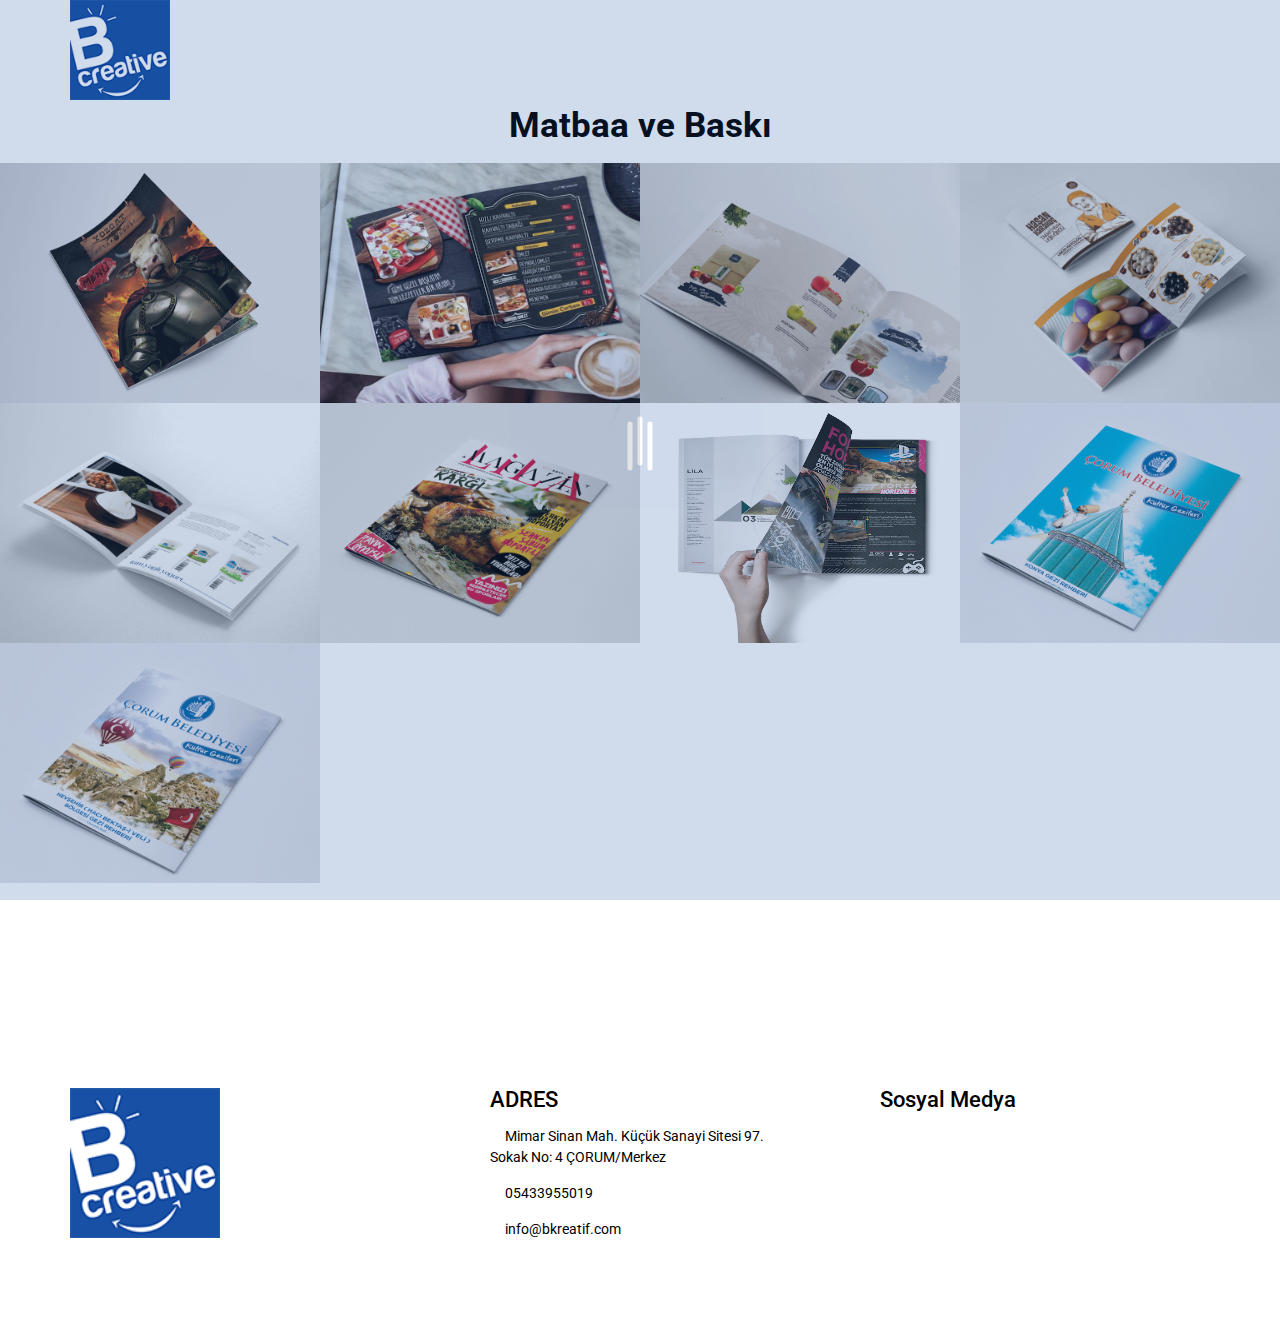
<file: gallery-press.html>
<!DOCTYPE html>
<html lang="tr">
    <head>
        <meta charset="utf-8">
        <meta name="viewport" content="width=device-width, initial-scale=1, shrink-to-fit=no">
        <meta name="keywords" content="kent ajans, ajans, ">
        <title>BCreative</title>
        <meta name="google-site-verification" content="oxJIrFcNtGavmImIyysHMlYk8_pl35SRpDOYdwJolIM" />
        <link rel="stylesheet" href="https://cdnjs.cloudflare.com/ajax/libs/twitter-bootstrap/3.3.7/css/bootstrap.min.css">
        <link rel="stylesheet" href="css/jquery-ui.css">
        <link rel="stylesheet" href="css/jquery.fancybox.css">
        <link rel="stylesheet" href="css/owl.carousel.min.css">
        <link rel="stylesheet" href="css/owl.theme.default.css">
        <link rel="stylesheet" href="https://use.fontawesome.com/releases/v5.0.9/css/all.css" integrity="sha384-5SOiIsAziJl6AWe0HWRKTXlfcSHKmYV4RBF18PPJ173Kzn7jzMyFuTtk8JA7QQG1" crossorigin="anonymous">
        <link href="https://fonts.googleapis.com/css?family=Roboto:400,500,700,900" rel="stylesheet">
        <link rel="stylesheet" href="css/animated-headlines.css">
        <link rel="stylesheet" href="css/style.css">
        <link rel="apple-touch-icon" sizes="57x57" href="img/favicons/apple-touch-icon-57x57.png">
        <link rel="apple-touch-icon" sizes="60x60" href="img/favicons/apple-touch-icon-60x60.png">
        <link rel="apple-touch-icon" sizes="72x72" href="img/favicons/apple-touch-icon-72x72.png">
        <link rel="apple-touch-icon" sizes="76x76" href="img/favicons/apple-touch-icon-76x76.png">
        <link rel="apple-touch-icon" sizes="114x114" href="img/favicons/apple-touch-icon-114x114.png">
        <link rel="apple-touch-icon" sizes="120x120" href="img/favicons/apple-touch-icon-120x120.png">
        <link rel="apple-touch-icon" sizes="144x144" href="img/favicons/apple-touch-icon-144x144.png">
        <link rel="apple-touch-icon" sizes="152x152" href="img/favicons/apple-touch-icon-152x152.png">
        <link rel="apple-touch-icon" sizes="180x180" href="img/favicons/apple-touch-icon-180x180.png">
        <link rel="icon" type="image/png" sizes="32x32" href="img/favicons/favicon-32x32.png">
        <link rel="icon" type="image/png" sizes="192x192" href="img/favicons/android-chrome-192x192.png">
        <link rel="icon" type="image/png" sizes="16x16" href="img/favicons/favicon-16x16.png">
        <link rel="manifest" href="img/favicons/manifest.json"> 
        <link rel="mask-icon" href="img/favicons/safari-pinned-tab.svg" color="#bdd96b">
        <link rel="shortcut icon" href="img/favicons/favicon.ico">
        <meta name="application-name" content="Kent Ajans">
        <meta name="msapplication-TileColor" content="white">
        <!-- <meta name="msapplication-TileImage" content="img/favicons/mstile-144x144.png"> -->
        <!-- <meta name="msapplication-config" content="img/favicons/browserconfig.xml"> -->
    </head>
    <body>
        <div class="loading-overlay">
            <div class="cssload-container">
                <ul class="cssload-flex-container">
                    <li>
                        <span class="cssload-loading"></span>
                    </li>
                </ul>
            </div>
        </div>
        <nav class="navbar navbar-default navbar-fixed-top">
            <div class="container">
                <div class="navbar-header">
                    <div class="container navbar-toggle collapsed" onclick="myFunction(this)" data-toggle="collapse" data-target="#menuicon" aria-expanded="true" role="button">
                        <div class="bar1"></div>
                        <div class="bar2"></div>
                        <div class="bar3"></div>
                    </div>
                    <a class="navbar-brand" href="index.html#">
                        <img src="img/logo/blogo.png" alt="logo">
                    </a>
                </div>
                <div class="collapse navbar-collapse" id="menuicon">
                    <ul class="nav navbar-nav navbar-right">
                        <li>
                            <a href="index.html#header">
                                BCreative
                            </a>
                        </li>
 
                        <li>
                            <a href="index.html#services">Bizi Biz Yapanlar</a>
                        </li>
                        <li>
                            <a href="index.html#works">Bizim İşler</a>
                        </li>
                        <li>
                            <a href="index.html#contact-us">İletişim</a>
                        </li>
                    </ul>
                </div>
            </div>
        </nav>

        <section class="fullwidth-gallery">
            <div class="container">
                <div class="title">
                    <h2>Matbaa ve Baskı</h2>
                </div>
            </div>
                <div class="filter-list clearfix">

                    <!-- Gallery Item-->
                    <div class="gallery-item mix tum col-md-3 col-sm-4 col-xs12">
                        <div class="inner-box">
                            <div class="image-box">
                                <img src="img/gallery/matbaa/1.jpg" alt="">
                                <div class="overlay-box">
                                    <div class="portfolio-links">
                                        <a href="img/gallery/matbaa/1.jpg" data-fancybox-group="default-gallery" class="plus-icon lightbox-image flaticon-plus-symbol"></a>
                                    </div>
                                </div>
                            </div>
                        </div>
                    </div>

                    <!-- Gallery Item-->
                    <div class="gallery-item mix tum col-md-3 col-sm-4 col-xs12">
                        <div class="inner-box">
                            <div class="image-box">
                                <img src="img/gallery/matbaa/2.jpg" alt="">
                                <div class="overlay-box">
                                    <div class="portfolio-links">
                                        <a href="img/gallery/matbaa/2.jpg" data-fancybox-group="default-gallery" class="plus-icon lightbox-image flaticon-plus-symbol"></a>
                                    </div>
                                </div>
                            </div>
                        </div>
                    </div>

                    <!-- Gallery Item-->
                    <div class="gallery-item mix tum col-md-3 col-sm-4 col-xs12">
                        <div class="inner-box">
                            <div class="image-box">
                                <img src="img/gallery/matbaa/3.jpg" alt="">
                                <div class="overlay-box">
                                    <div class="portfolio-links">
                                        <a href="img/gallery/matbaa/3.jpg" data-fancybox-group="default-gallery" class="plus-icon lightbox-image flaticon-plus-symbol"></a>
                                    </div>
                                </div>
                            </div>
                        </div>
                    </div>

                    <!-- Gallery Item-->
                    <div class="gallery-item mix tum col-md-3 col-sm-4 col-xs12">
                        <div class="inner-box">
                            <div class="image-box">
                                <img src="img/gallery/matbaa/4.jpg" alt="">
                                <div class="overlay-box">
                                    <div class="portfolio-links">
                                        <a href="img/gallery/matbaa/4.jpg" data-fancybox-group="default-gallery" class="plus-icon lightbox-image flaticon-plus-symbol"></a>
                                    </div>
                                </div>
                            </div>
                        </div>
                    </div>

                    <!-- Gallery Item-->
                    <div class="gallery-item mix tum col-md-3 col-sm-4 col-xs12">
                        <div class="inner-box">
                            <div class="image-box">
                                <img src="img/gallery/matbaa/5.jpg" alt="">
                                <div class="overlay-box">
                                    <div class="portfolio-links">
                                        <a href="img/gallery/matbaa/5.jpg" data-fancybox-group="default-gallery" class="plus-icon lightbox-image flaticon-plus-symbol"></a>
                                    </div>
                                </div>
                            </div>
                        </div>
                    </div>

                    <!-- Gallery Item-->
                    <div class="gallery-item mix tum col-md-3 col-sm-4 col-xs12">
                        <div class="inner-box">
                            <div class="image-box">
                                <img src="img/gallery/matbaa/6.jpg" alt="">
                                <div class="overlay-box">
                                    <div class="portfolio-links">
                                        <a href="img/gallery/matbaa/6.jpg" data-fancybox-group="default-gallery" class="plus-icon lightbox-image flaticon-plus-symbol"></a>
                                    </div>
                                </div>
                            </div>
                        </div>
                    </div>
                    <!-- Gallery Item-->
                    <div class="gallery-item mix tum col-md-3 col-sm-4 col-xs12">
                        <div class="inner-box">
                            <div class="image-box">
                                <img src="img/gallery/matbaa/7.jpg" alt="">
                                <div class="overlay-box">
                                    <div class="portfolio-links">
                                        <a href="img/gallery/matbaa/7.jpg" data-fancybox-group="default-gallery" class="plus-icon lightbox-image flaticon-plus-symbol"></a>
                                    </div>
                                </div>
                            </div>
                        </div>
                    </div>
                    <!-- Gallery Item-->
                    <div class="gallery-item mix tum col-md-3 col-sm-4 col-xs12">
                        <div class="inner-box">
                            <div class="image-box">
                                <img src="img/gallery/matbaa/9.jpg" alt="">
                                <div class="overlay-box">
                                    <div class="portfolio-links">
                                        <a href="img/gallery/matbaa/9.jpg" data-fancybox-group="default-gallery" class="plus-icon lightbox-image flaticon-plus-symbol"></a>
                                    </div>
                                </div>
                            </div>
                        </div>
                    </div>
                    <!-- Gallery Item-->
                    <div class="gallery-item mix tum col-md-3 col-sm-4 col-xs12">
                        <div class="inner-box">
                            <div class="image-box">
                                <img src="img/gallery/matbaa/10.jpg" alt="">
                                <div class="overlay-box">
                                    <div class="portfolio-links">
                                        <a href="img/gallery/matbaa/10.jpg" data-fancybox-group="default-gallery" class="plus-icon lightbox-image flaticon-plus-symbol"></a>
                                    </div>
                                </div>
                            </div>
                        </div>
                    </div>
                </div>
            </section>
            <!--End Gallery Section-->
        <div id="scroll-top">
            <span>
                <i class="fa fa-chevron-up" aria-hidden="true"></i>
            </span>
        </div>
        <footer class="section-padding" id="contact-us">
            <div class="container">
                <div class="row">
                    <div class="footer-about-us col-lg-4 col-md-4">
                        <img src="img/logo/blogo.png" alt="logo">
                    </div>
                    <div class="address col-lg-4 col-md-4">
                        <div class="address-align">
                            <h3>ADRES</h3>
                            <ul>
                                <li>
                                    <i class="fas fa-map-marker fa-address"></i>
                                    Mimar Sinan Mah. Küçük Sanayi Sitesi 97. Sokak No: 4 ÇORUM/Merkez
                                </li>
                                <li>
                                    <i class="fas fa-phone fa-address"></i>
                                    <a href="https://api.whatsapp.com/send?phone=905433955019">05433955019</a>
                                </li>
                                <li>
                                    <i class="fas fa-envelope fa-address"></i>
                                    <a href="mailto:info@bkreatif.com">info@bkreatif.com</a>
                                </li>
                            </ul>
                        </div>
                    </div>
                    <div class="social col-lg-4 col-md-4">
                        <div class="social-align">
                            <h3>Sosyal Medya</h3>
                            <ul>
                                <li>
                                     <a href="https://www.instagram.com/bcreative_works/"  target="_blank" class="insta">
                                        <i class="fab fa-instagram"></i>
                                    </a>
                                </li>
                                <li>
                                    <a href="https://api.whatsapp.com/send?phone=905433955019" class="whatsapp">
                                        <i class="fab fa-whatsapp"></i>
                                    </a>
                                </li>
                            </ul>
                        </div>
                    </div>
                </div>
            </div>
        </footer>
        <script src="https://cdnjs.cloudflare.com/ajax/libs/jquery/3.3.1/jquery.min.js"></script>
        <script src="https://cdn.shopify.com/s/files/1/1225/8300/t/4/assets/owl.carousel.min.js?17638593828546872305" type="text/javascript"></script>
        <script src="https://cdnjs.cloudflare.com/ajax/libs/twitter-bootstrap/3.3.7/js/bootstrap.min.js"></script>
        <!-- <script src="js/owl.carousel.min.js"></script> -->
        <script src="js/mixitup.js"></script>
        <script src="js/wow.js"></script>
        <script src="js/jquery.js"></script>
        <script src="js/jquery.fancybox-media.js"></script>
        <script src="js/jquery.fancybox.pack.js"></script>
        <script src="js/jquery.backstretch.min.js"></script>
        <script src="js/jquery.nicescroll.min.js"></script>
        <script src="js/script.js"></script>
        <!-- Global site tag (gtag.js) - Google Analytics -->
<script async src="https://www.googletagmanager.com/gtag/js?id=UA-119177341-1"></script>
<script>
  window.dataLayer = window.dataLayer || [];
  function gtag(){dataLayer.push(arguments);}
  gtag('js', new Date());

  gtag('config', 'UA-119177341-1');
</script>

    </body>
</html>
</file>
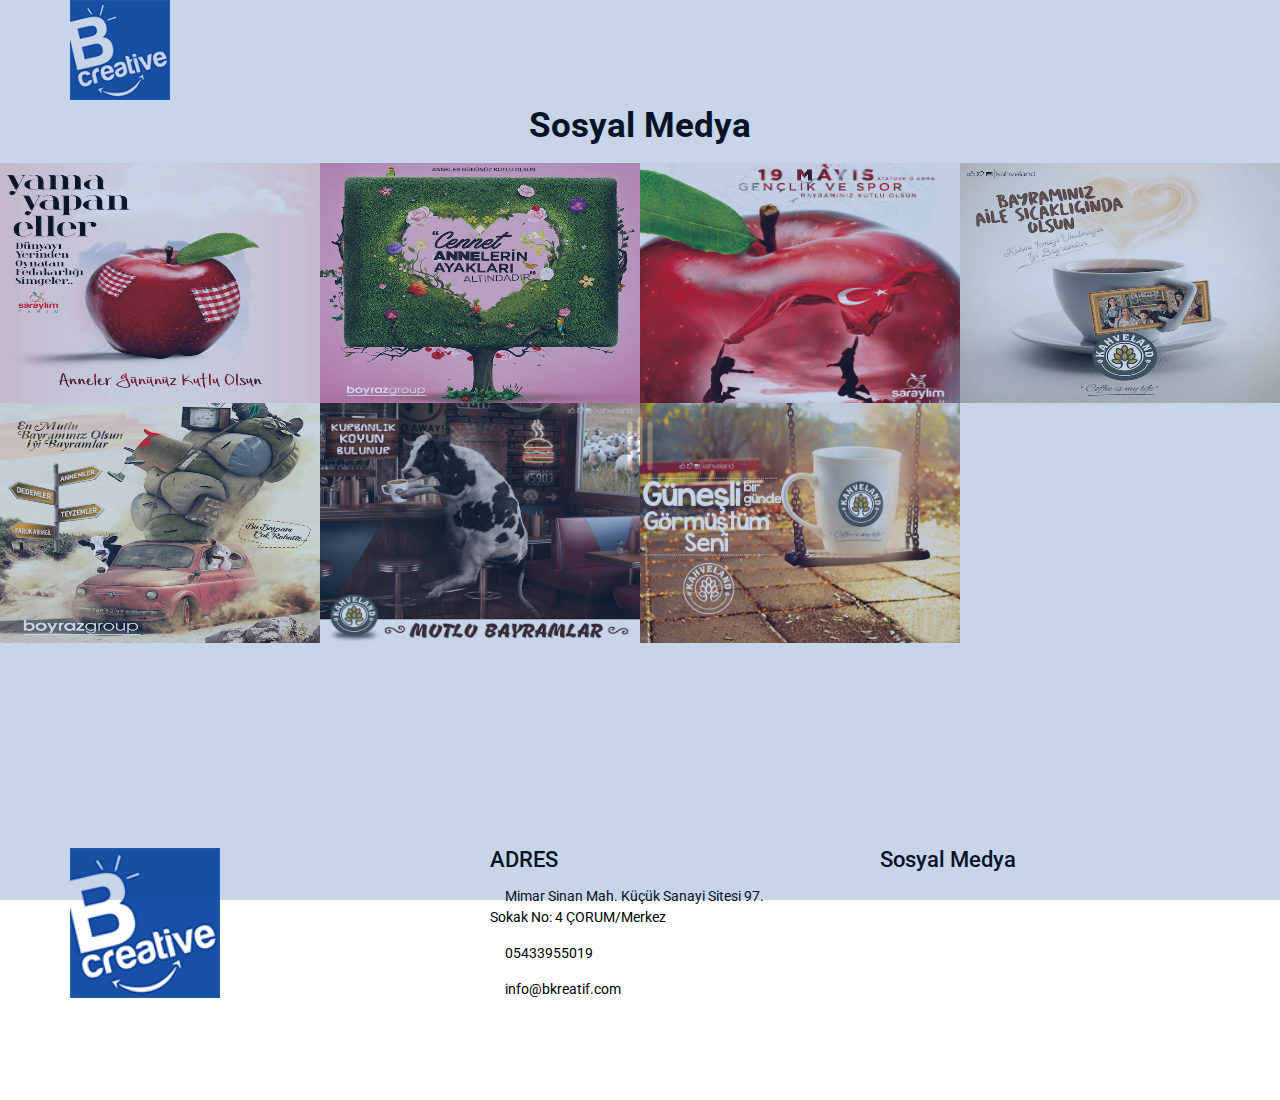
<file: gallery-social.html>
<!DOCTYPE html>
<html lang="tr">
    <head>
        <meta charset="utf-8">
        <meta name="viewport" content="width=device-width, initial-scale=1, shrink-to-fit=no">
        <meta name="keywords" content="kent ajans, ajans, ">
        <title>BCreative</title>
        <meta name="google-site-verification" content="oxJIrFcNtGavmImIyysHMlYk8_pl35SRpDOYdwJolIM" />
        <link rel="stylesheet" href="https://cdnjs.cloudflare.com/ajax/libs/twitter-bootstrap/3.3.7/css/bootstrap.min.css">
        <link rel="stylesheet" href="css/jquery-ui.css">
        <link rel="stylesheet" href="css/jquery.fancybox.css">
        <link rel="stylesheet" href="css/owl.carousel.min.css">
        <link rel="stylesheet" href="css/owl.theme.default.css">
        <link rel="stylesheet" href="https://use.fontawesome.com/releases/v5.0.9/css/all.css" integrity="sha384-5SOiIsAziJl6AWe0HWRKTXlfcSHKmYV4RBF18PPJ173Kzn7jzMyFuTtk8JA7QQG1" crossorigin="anonymous">
        <link href="https://fonts.googleapis.com/css?family=Roboto:400,500,700,900" rel="stylesheet">
        <link rel="stylesheet" href="css/animated-headlines.css">
        <link rel="stylesheet" href="css/style.css">
        <link rel="apple-touch-icon" sizes="57x57" href="img/favicons/apple-touch-icon-57x57.png">
        <link rel="apple-touch-icon" sizes="60x60" href="img/favicons/apple-touch-icon-60x60.png">
        <link rel="apple-touch-icon" sizes="72x72" href="img/favicons/apple-touch-icon-72x72.png">
        <link rel="apple-touch-icon" sizes="76x76" href="img/favicons/apple-touch-icon-76x76.png">
        <link rel="apple-touch-icon" sizes="114x114" href="img/favicons/apple-touch-icon-114x114.png">
        <link rel="apple-touch-icon" sizes="120x120" href="img/favicons/apple-touch-icon-120x120.png">
        <link rel="apple-touch-icon" sizes="144x144" href="img/favicons/apple-touch-icon-144x144.png">
        <link rel="apple-touch-icon" sizes="152x152" href="img/favicons/apple-touch-icon-152x152.png">
        <link rel="apple-touch-icon" sizes="180x180" href="img/favicons/apple-touch-icon-180x180.png">
        <link rel="icon" type="image/png" sizes="32x32" href="img/favicons/favicon-32x32.png">
        <link rel="icon" type="image/png" sizes="192x192" href="img/favicons/android-chrome-192x192.png">
        <link rel="icon" type="image/png" sizes="16x16" href="img/favicons/favicon-16x16.png">
        <link rel="manifest" href="img/favicons/manifest.json"> 
        <link rel="mask-icon" href="img/favicons/safari-pinned-tab.svg" color="#bdd96b">
        <link rel="shortcut icon" href="img/favicons/favicon.ico">
        <meta name="application-name" content="Kent Ajans">
        <meta name="msapplication-TileColor" content="white">
        <!-- <meta name="msapplication-TileImage" content="img/favicons/mstile-144x144.png"> -->
        <!-- <meta name="msapplication-config" content="img/favicons/browserconfig.xml"> -->
    </head>
    <body>
        <div class="loading-overlay">
            <div class="cssload-container">
                <ul class="cssload-flex-container">
                    <li>
                        <span class="cssload-loading"></span>
                    </li>
                </ul>
            </div>
        </div>
        <nav class="navbar navbar-default navbar-fixed-top">
            <div class="container">
                <div class="navbar-header">
                    <div class="container navbar-toggle collapsed" onclick="myFunction(this)" data-toggle="collapse" data-target="#menuicon" aria-expanded="true" role="button">
                        <div class="bar1"></div>
                        <div class="bar2"></div>
                        <div class="bar3"></div>
                    </div>
                    <a class="navbar-brand" href="index.html#">
                        <img src="img/logo/blogo.png" alt="logo">
                    </a>
                </div>
                <div class="collapse navbar-collapse" id="menuicon">
                    <ul class="nav navbar-nav navbar-right">
                        <li>
                            <a href="index.html#header">
                                BCreative
                            </a>
                        </li>
 
                        <li>
                            <a href="index.html#services">Bizi Biz Yapanlar</a>
                        </li>
                        <li>
                            <a href="index.html#works">Bizim İşler</a>
                        </li>
                        <li>
                            <a href="index.html#contact-us">İletişim</a>
                        </li>
                    </ul>
                </div>
            </div>
        </nav>

        <section class="fullwidth-gallery">
            <div class="container">
                <div class="title">
                    <h2>Sosyal Medya</h2>
                </div>
            </div>
                <div class="filter-list clearfix">

                    <!-- Gallery Item-->
                    <div class="gallery-item mix tum col-md-3 col-sm-4 col-xs12">
                        <div class="inner-box">
                            <div class="image-box">
                                <img src="img/gallery/sosyal-medya/1.jpg" alt="">
                                <div class="overlay-box">
                                    <div class="portfolio-links">
                                        <a href="img/gallery/sosyal-medya/1.jpg" data-fancybox-group="default-gallery" class="plus-icon lightbox-image flaticon-plus-symbol"></a>
                                    </div>
                                </div>
                            </div>
                        </div>
                    </div>

                    <!-- Gallery Item-->
                    <div class="gallery-item mix tum col-md-3 col-sm-4 col-xs12">
                        <div class="inner-box">
                            <div class="image-box">
                                <img src="img/gallery/sosyal-medya/2.jpg" alt="">
                                <div class="overlay-box">
                                    <div class="portfolio-links">
                                        <a href="img/gallery/sosyal-medya/2.jpg" data-fancybox-group="default-gallery" class="plus-icon lightbox-image flaticon-plus-symbol"></a>
                                    </div>
                                </div>
                            </div>
                        </div>
                    </div>

                    <!-- Gallery Item-->
                    <div class="gallery-item mix tum col-md-3 col-sm-4 col-xs12">
                        <div class="inner-box">
                            <div class="image-box">
                                <img src="img/gallery/sosyal-medya/3.jpg" alt="">
                                <div class="overlay-box">
                                    <div class="portfolio-links">
                                        <a href="img/gallery/sosyal-medya/3.jpg" data-fancybox-group="default-gallery" class="plus-icon lightbox-image flaticon-plus-symbol"></a>
                                    </div>
                                </div>
                            </div>
                        </div>
                    </div>

                    <!-- Gallery Item-->
                    <div class="gallery-item mix tum col-md-3 col-sm-4 col-xs12">
                        <div class="inner-box">
                            <div class="image-box">
                                <img src="img/gallery/sosyal-medya/4.jpg" alt="">
                                <div class="overlay-box">
                                    <div class="portfolio-links">
                                        <a href="img/gallery/sosyal-medya/4.jpg" data-fancybox-group="default-gallery" class="plus-icon lightbox-image flaticon-plus-symbol"></a>
                                    </div>
                                </div>
                            </div>
                        </div>
                    </div>

                    <!-- Gallery Item-->
                    <div class="gallery-item mix tum col-md-3 col-sm-4 col-xs12">
                        <div class="inner-box">
                            <div class="image-box">
                                <img src="img/gallery/sosyal-medya/5.jpg" alt="">
                                <div class="overlay-box">
                                    <div class="portfolio-links">
                                        <a href="img/gallery/sosyal-medya/5.jpg" data-fancybox-group="default-gallery" class="plus-icon lightbox-image flaticon-plus-symbol"></a>
                                    </div>
                                </div>
                            </div>
                        </div>
                    </div>

                    <!-- Gallery Item-->
                    <div class="gallery-item mix tum col-md-3 col-sm-4 col-xs12">
                        <div class="inner-box">
                            <div class="image-box">
                                <img src="img/gallery/sosyal-medya/6.jpg" alt="">
                                <div class="overlay-box">
                                    <div class="portfolio-links">
                                        <a href="img/gallery/sosyal-medya/6.jpg" data-fancybox-group="default-gallery" class="plus-icon lightbox-image flaticon-plus-symbol"></a>
                                    </div>
                                </div>
                            </div>
                        </div>
                    </div>
                    <!-- Gallery Item-->
                    <div class="gallery-item mix tum col-md-3 col-sm-4 col-xs12">
                        <div class="inner-box">
                            <div class="image-box">
                                <img src="img/gallery/sosyal-medya/7.jpg" alt="">
                                <div class="overlay-box">
                                    <div class="portfolio-links">
                                        <a href="img/gallery/sosyal-medya/7.jpg" data-fancybox-group="default-gallery" class="plus-icon lightbox-image flaticon-plus-symbol"></a>
                                    </div>
                                </div>
                            </div>
                        </div>
                    </div>
                </div>
            </section>
            <!--End Gallery Section-->
        <div id="scroll-top">
            <span>
                <i class="fa fa-chevron-up" aria-hidden="true"></i>
            </span>
        </div>
        <footer class="section-padding" id="contact-us">
            <div class="container">
                <div class="row">
                    <div class="footer-about-us col-lg-4 col-md-4">
                        <img src="img/logo/blogo.png" alt="logo">
                    </div>
                    <div class="address col-lg-4 col-md-4">
                        <div class="address-align">
                            <h3>ADRES</h3>
                            <ul>
                                <li>
                                    <i class="fas fa-map-marker fa-address"></i>
                                    Mimar Sinan Mah. Küçük Sanayi Sitesi 97. Sokak No: 4 ÇORUM/Merkez
                                </li>
                                <li>
                                    <i class="fas fa-phone fa-address"></i>
                                    <a href="https://api.whatsapp.com/send?phone=905433955019">05433955019</a>
                                </li>
                                <li>
                                    <i class="fas fa-envelope fa-address"></i>
                                    <a href="mailto:info@bkreatif.com">info@bkreatif.com</a>
                                </li>
                            </ul>
                        </div>
                    </div>
                    <div class="social col-lg-4 col-md-4">
                        <div class="social-align">
                            <h3>Sosyal Medya</h3>
                            <ul>
                                <li>
                                     <a href="https://www.instagram.com/bcreative_works/"  target="_blank" class="insta">
                                        <i class="fab fa-instagram"></i>
                                    </a>
                                </li>
                                <li>
                                    <a href="https://api.whatsapp.com/send?phone=905433955019" class="whatsapp">
                                        <i class="fab fa-whatsapp"></i>
                                    </a>
                                </li>
                            </ul>
                        </div>
                    </div>
                </div>
            </div>
        </footer>
        <script src="https://cdnjs.cloudflare.com/ajax/libs/jquery/3.3.1/jquery.min.js"></script>
        <script src="https://cdn.shopify.com/s/files/1/1225/8300/t/4/assets/owl.carousel.min.js?17638593828546872305" type="text/javascript"></script>
        <script src="https://cdnjs.cloudflare.com/ajax/libs/twitter-bootstrap/3.3.7/js/bootstrap.min.js"></script>
        <!-- <script src="js/owl.carousel.min.js"></script> -->
        <script src="js/mixitup.js"></script>
        <script src="js/wow.js"></script>
        <script src="js/jquery.js"></script>
        <script src="js/jquery.fancybox-media.js"></script>
        <script src="js/jquery.fancybox.pack.js"></script>
        <script src="js/jquery.backstretch.min.js"></script>
        <script src="js/jquery.nicescroll.min.js"></script>
        <script src="js/script.js"></script>
        <!-- Global site tag (gtag.js) - Google Analytics -->
<script async src="https://www.googletagmanager.com/gtag/js?id=UA-119177341-1"></script>
<script>
  window.dataLayer = window.dataLayer || [];
  function gtag(){dataLayer.push(arguments);}
  gtag('js', new Date());

  gtag('config', 'UA-119177341-1');
</script>

    </body>
</html>
</file>
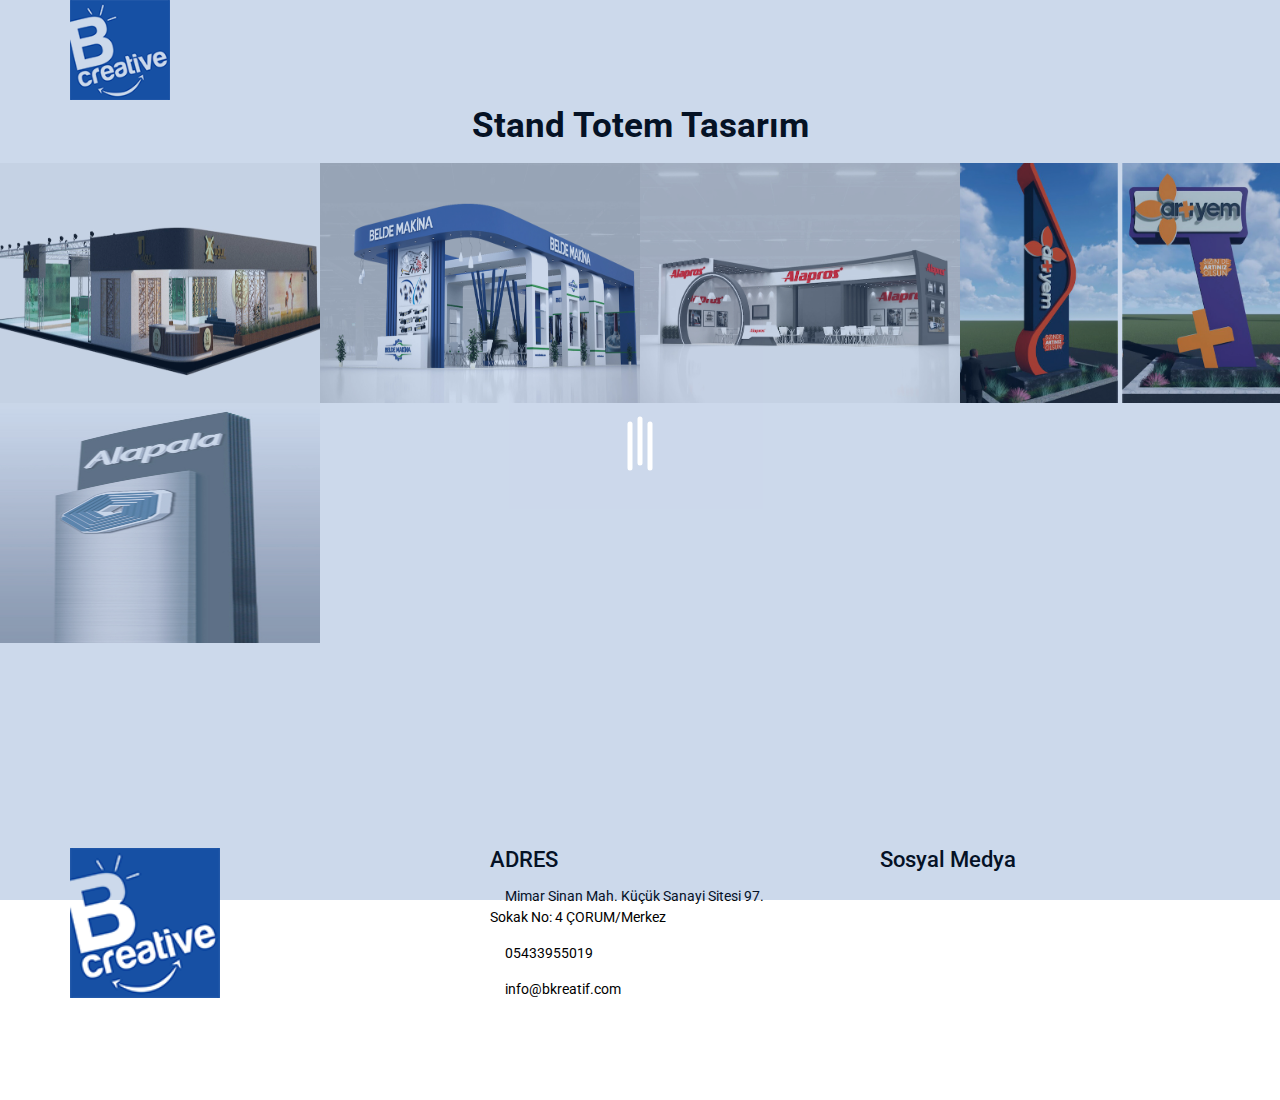
<file: gallery-stand.html>
<!DOCTYPE html>
<html lang="tr">
    <head>
        <meta charset="utf-8">
        <meta name="viewport" content="width=device-width, initial-scale=1, shrink-to-fit=no">
        <meta name="keywords" content="kent ajans, ajans, ">
        <title>BCreative</title>
        <meta name="google-site-verification" content="oxJIrFcNtGavmImIyysHMlYk8_pl35SRpDOYdwJolIM" />
        <link rel="stylesheet" href="https://cdnjs.cloudflare.com/ajax/libs/twitter-bootstrap/3.3.7/css/bootstrap.min.css">
        <link rel="stylesheet" href="css/jquery-ui.css">
        <link rel="stylesheet" href="css/jquery.fancybox.css">
        <link rel="stylesheet" href="css/owl.carousel.min.css">
        <link rel="stylesheet" href="css/owl.theme.default.css">
        <link rel="stylesheet" href="https://use.fontawesome.com/releases/v5.0.9/css/all.css" integrity="sha384-5SOiIsAziJl6AWe0HWRKTXlfcSHKmYV4RBF18PPJ173Kzn7jzMyFuTtk8JA7QQG1" crossorigin="anonymous">
        <link href="https://fonts.googleapis.com/css?family=Roboto:400,500,700,900" rel="stylesheet">
        <link rel="stylesheet" href="css/animated-headlines.css">
        <link rel="stylesheet" href="css/style.css">
        <link rel="apple-touch-icon" sizes="57x57" href="img/favicons/apple-touch-icon-57x57.png">
        <link rel="apple-touch-icon" sizes="60x60" href="img/favicons/apple-touch-icon-60x60.png">
        <link rel="apple-touch-icon" sizes="72x72" href="img/favicons/apple-touch-icon-72x72.png">
        <link rel="apple-touch-icon" sizes="76x76" href="img/favicons/apple-touch-icon-76x76.png">
        <link rel="apple-touch-icon" sizes="114x114" href="img/favicons/apple-touch-icon-114x114.png">
        <link rel="apple-touch-icon" sizes="120x120" href="img/favicons/apple-touch-icon-120x120.png">
        <link rel="apple-touch-icon" sizes="144x144" href="img/favicons/apple-touch-icon-144x144.png">
        <link rel="apple-touch-icon" sizes="152x152" href="img/favicons/apple-touch-icon-152x152.png">
        <link rel="apple-touch-icon" sizes="180x180" href="img/favicons/apple-touch-icon-180x180.png">
        <link rel="icon" type="image/png" sizes="32x32" href="img/favicons/favicon-32x32.png">
        <link rel="icon" type="image/png" sizes="192x192" href="img/favicons/android-chrome-192x192.png">
        <link rel="icon" type="image/png" sizes="16x16" href="img/favicons/favicon-16x16.png">
        <link rel="manifest" href="img/favicons/manifest.json"> 
        <link rel="mask-icon" href="img/favicons/safari-pinned-tab.svg" color="#bdd96b">
        <link rel="shortcut icon" href="img/favicons/favicon.ico">
        <meta name="application-name" content="Kent Ajans">
        <meta name="msapplication-TileColor" content="white">
        <!-- <meta name="msapplication-TileImage" content="img/favicons/mstile-144x144.png"> -->
        <!-- <meta name="msapplication-config" content="img/favicons/browserconfig.xml"> -->
    </head>
    <body>
        <div class="loading-overlay">
            <div class="cssload-container">
                <ul class="cssload-flex-container">
                    <li>
                        <span class="cssload-loading"></span>
                    </li>
                </ul>
            </div>
        </div>
        <nav class="navbar navbar-default navbar-fixed-top">
            <div class="container">
                <div class="navbar-header">
                    <div class="container navbar-toggle collapsed" onclick="myFunction(this)" data-toggle="collapse" data-target="#menuicon" aria-expanded="true" role="button">
                        <div class="bar1"></div>
                        <div class="bar2"></div>
                        <div class="bar3"></div>
                    </div>
                    <a class="navbar-brand" href="index.html#">
                        <img src="img/logo/blogo.png" alt="logo">
                    </a>
                </div>
                <div class="collapse navbar-collapse" id="menuicon">
                    <ul class="nav navbar-nav navbar-right">
                        <li>
                            <a href="index.html#header">
                                BCreative
                            </a>
                        </li>
 
                        <li>
                            <a href="index.html#services">Bizi Biz Yapanlar</a>
                        </li>
                        <li>
                            <a href="index.html#works">Bizim İşler</a>
                        </li>
                        <li>
                            <a href="index.html#contact-us">İletişim</a>
                        </li>
                    </ul>
                </div>
            </div>
        </nav>

        <section class="fullwidth-gallery">
            <div class="container">
                <div class="title">
                    <h2>Stand Totem Tasarım</h2>
                </div>
            </div>
                <div class="filter-list clearfix">

                    <!-- Gallery Item-->
                    <div class="gallery-item mix tum col-md-3 col-sm-4 col-xs12">
                        <div class="inner-box">
                            <div class="image-box">
                                <img src="img/gallery/stand/1.jpg" alt="">
                                <div class="overlay-box">
                                    <div class="portfolio-links">
                                        <a href="img/gallery/stand/1.jpg" data-fancybox-group="default-gallery" class="plus-icon lightbox-image flaticon-plus-symbol"></a>
                                    </div>
                                </div>
                            </div>
                        </div>
                    </div>

                    <!-- Gallery Item-->
                    <div class="gallery-item mix tum col-md-3 col-sm-4 col-xs12">
                        <div class="inner-box">
                            <div class="image-box">
                                <img src="img/gallery/stand/2.jpg" alt="">
                                <div class="overlay-box">
                                    <div class="portfolio-links">
                                        <a href="img/gallery/stand/2.jpg" data-fancybox-group="default-gallery" class="plus-icon lightbox-image flaticon-plus-symbol"></a>
                                    </div>
                                </div>
                            </div>
                        </div>
                    </div>

                    <!-- Gallery Item-->
                    <div class="gallery-item mix tum col-md-3 col-sm-4 col-xs12">
                        <div class="inner-box">
                            <div class="image-box">
                                <img src="img/gallery/stand/3.jpg" alt="">
                                <div class="overlay-box">
                                    <div class="portfolio-links">
                                        <a href="img/gallery/stand/3.jpg" data-fancybox-group="default-gallery" class="plus-icon lightbox-image flaticon-plus-symbol"></a>
                                    </div>
                                </div>
                            </div>
                        </div>
                    </div>

                    <!-- Gallery Item-->
                    <div class="gallery-item mix tum col-md-3 col-sm-4 col-xs12">
                        <div class="inner-box">
                            <div class="image-box">
                                <img src="img/gallery/stand/4.jpg" alt="">
                                <div class="overlay-box">
                                    <div class="portfolio-links">
                                        <a href="img/gallery/stand/4.jpg" data-fancybox-group="default-gallery" class="plus-icon lightbox-image flaticon-plus-symbol"></a>
                                    </div>
                                </div>
                            </div>
                        </div>
                    </div>

                    <!-- Gallery Item-->
                    <div class="gallery-item mix tum col-md-3 col-sm-4 col-xs12">
                        <div class="inner-box">
                            <div class="image-box">
                                <img src="img/gallery/stand/5.jpg" alt="">
                                <div class="overlay-box">
                                    <div class="portfolio-links">
                                        <a href="img/gallery/stand/5.jpg" data-fancybox-group="default-gallery" class="plus-icon lightbox-image flaticon-plus-symbol"></a>
                                    </div>
                                </div>
                            </div>
                        </div>
                    </div>
                </div>
            </section>
            <!--End Gallery Section-->
        <div id="scroll-top">
            <span>
                <i class="fa fa-chevron-up" aria-hidden="true"></i>
            </span>
        </div>
        <footer class="section-padding" id="contact-us">
            <div class="container">
                <div class="row">
                    <div class="footer-about-us col-lg-4 col-md-4">
                        <img src="img/logo/blogo.png" alt="logo">
                    </div>
                    <div class="address col-lg-4 col-md-4">
                        <div class="address-align">
                            <h3>ADRES</h3>
                            <ul>
                                <li>
                                    <i class="fas fa-map-marker fa-address"></i>
                                    Mimar Sinan Mah. Küçük Sanayi Sitesi 97. Sokak No: 4 ÇORUM/Merkez
                                </li>
                                <li>
                                    <i class="fas fa-phone fa-address"></i>
                                    <a href="https://api.whatsapp.com/send?phone=905433955019">05433955019</a>
                                </li>
                                <li>
                                    <i class="fas fa-envelope fa-address"></i>
                                    <a href="mailto:info@bkreatif.com">info@bkreatif.com</a>
                                </li>
                            </ul>
                        </div>
                    </div>
                    <div class="social col-lg-4 col-md-4">
                        <div class="social-align">
                            <h3>Sosyal Medya</h3>
                            <ul>
                                <li>
                                     <a href="https://www.instagram.com/bcreative_works/"  target="_blank" class="insta">
                                        <i class="fab fa-instagram"></i>
                                    </a>
                                </li>
                                <li>
                                    <a href="https://api.whatsapp.com/send?phone=905433955019" class="whatsapp">
                                        <i class="fab fa-whatsapp"></i>
                                    </a>
                                </li>
                            </ul>
                        </div>
                    </div>
                </div>
            </div>
        </footer>
        <script src="https://cdnjs.cloudflare.com/ajax/libs/jquery/3.3.1/jquery.min.js"></script>
        <script src="https://cdn.shopify.com/s/files/1/1225/8300/t/4/assets/owl.carousel.min.js?17638593828546872305" type="text/javascript"></script>
        <script src="https://cdnjs.cloudflare.com/ajax/libs/twitter-bootstrap/3.3.7/js/bootstrap.min.js"></script>
        <!-- <script src="js/owl.carousel.min.js"></script> -->
        <script src="js/mixitup.js"></script>
        <script src="js/wow.js"></script>
        <script src="js/jquery.js"></script>
        <script src="js/jquery.fancybox-media.js"></script>
        <script src="js/jquery.fancybox.pack.js"></script>
        <script src="js/jquery.backstretch.min.js"></script>
        <script src="js/jquery.nicescroll.min.js"></script>
        <script src="js/script.js"></script>
        <!-- Global site tag (gtag.js) - Google Analytics -->
<script async src="https://www.googletagmanager.com/gtag/js?id=UA-119177341-1"></script>
<script>
  window.dataLayer = window.dataLayer || [];
  function gtag(){dataLayer.push(arguments);}
  gtag('js', new Date());

  gtag('config', 'UA-119177341-1');
</script>

    </body>
</html>
</file>
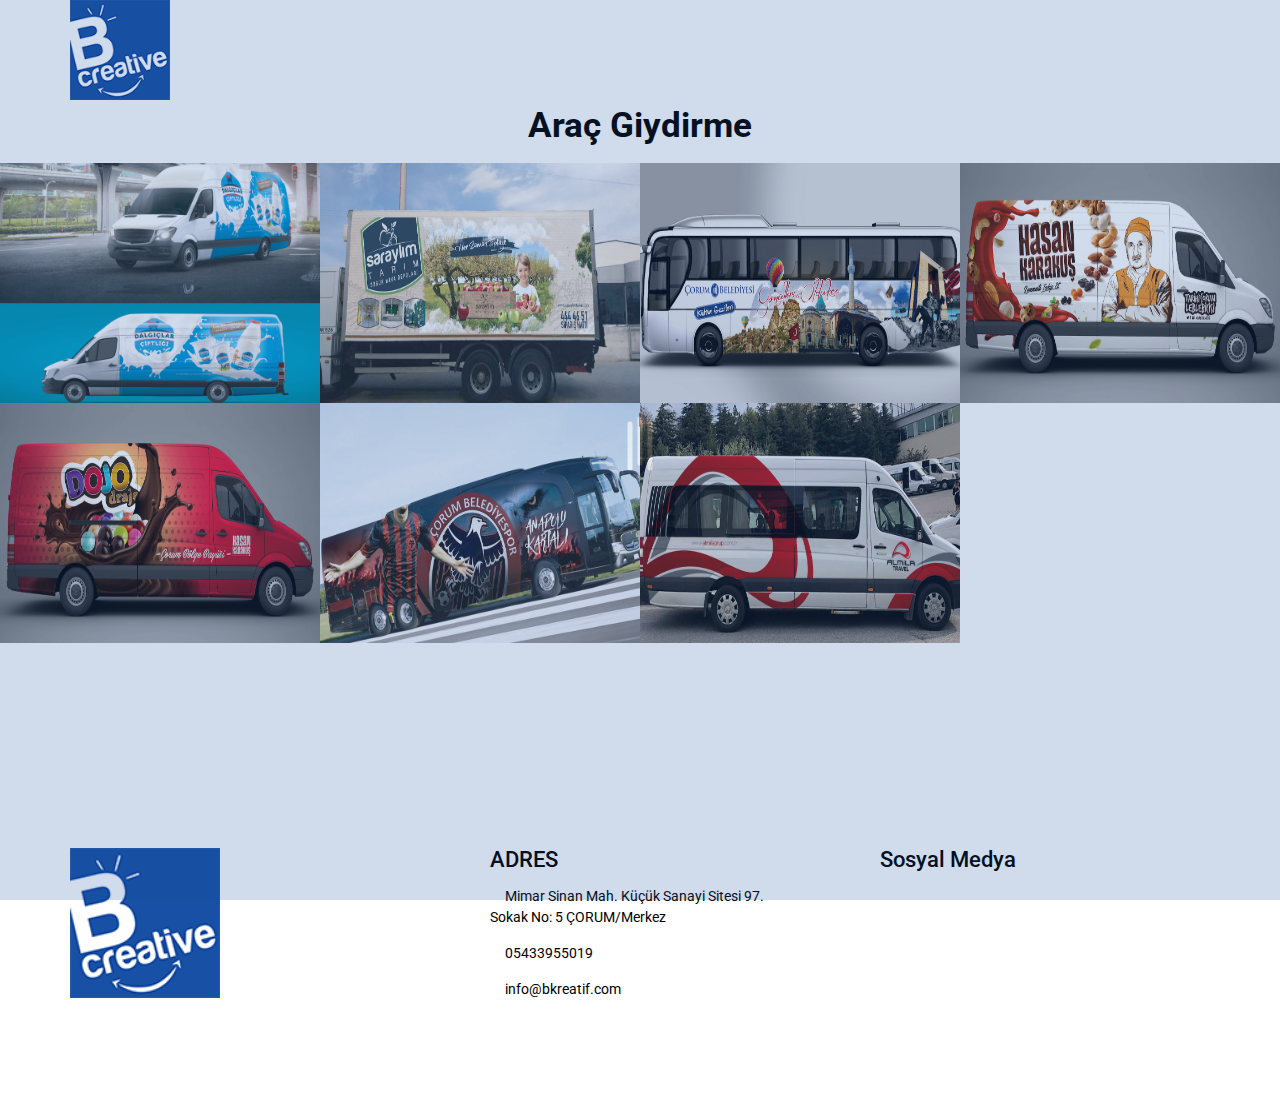
<file: gallery-vehicle.html>
<!DOCTYPE html>
<html lang="tr">
    <head>
        <meta charset="utf-8">
        <meta name="viewport" content="width=device-width, initial-scale=1, shrink-to-fit=no">
        <meta name="keywords" content="kent ajans, ajans, ">
        <title>BCreative</title>
        <meta name="google-site-verification" content="oxJIrFcNtGavmImIyysHMlYk8_pl35SRpDOYdwJolIM" />
        <link rel="stylesheet" href="https://cdnjs.cloudflare.com/ajax/libs/twitter-bootstrap/3.3.7/css/bootstrap.min.css">
        <link rel="stylesheet" href="css/jquery-ui.css">
        <link rel="stylesheet" href="css/jquery.fancybox.css">
        <link rel="stylesheet" href="css/owl.carousel.min.css">
        <link rel="stylesheet" href="css/owl.theme.default.css">
        <link rel="stylesheet" href="https://use.fontawesome.com/releases/v5.0.9/css/all.css" integrity="sha384-5SOiIsAziJl6AWe0HWRKTXlfcSHKmYV4RBF18PPJ173Kzn7jzMyFuTtk8JA7QQG1" crossorigin="anonymous">
        <link href="https://fonts.googleapis.com/css?family=Roboto:400,500,700,900" rel="stylesheet">
        <link rel="stylesheet" href="css/animated-headlines.css">
        <link rel="stylesheet" href="css/style.css">
        <link rel="apple-touch-icon" sizes="57x57" href="img/favicons/apple-touch-icon-57x57.png">
        <link rel="apple-touch-icon" sizes="60x60" href="img/favicons/apple-touch-icon-60x60.png">
        <link rel="apple-touch-icon" sizes="72x72" href="img/favicons/apple-touch-icon-72x72.png">
        <link rel="apple-touch-icon" sizes="76x76" href="img/favicons/apple-touch-icon-76x76.png">
        <link rel="apple-touch-icon" sizes="114x114" href="img/favicons/apple-touch-icon-114x114.png">
        <link rel="apple-touch-icon" sizes="120x120" href="img/favicons/apple-touch-icon-120x120.png">
        <link rel="apple-touch-icon" sizes="144x144" href="img/favicons/apple-touch-icon-144x144.png">
        <link rel="apple-touch-icon" sizes="152x152" href="img/favicons/apple-touch-icon-152x152.png">
        <link rel="apple-touch-icon" sizes="180x180" href="img/favicons/apple-touch-icon-180x180.png">
        <link rel="icon" type="image/png" sizes="32x32" href="img/favicons/favicon-32x32.png">
        <link rel="icon" type="image/png" sizes="192x192" href="img/favicons/android-chrome-192x192.png">
        <link rel="icon" type="image/png" sizes="16x16" href="img/favicons/favicon-16x16.png">
        <link rel="manifest" href="img/favicons/manifest.json"> 
        <link rel="mask-icon" href="img/favicons/safari-pinned-tab.svg" color="#bdd96b">
        <link rel="shortcut icon" href="img/favicons/favicon.ico">
        <meta name="application-name" content="Kent Ajans">
        <meta name="msapplication-TileColor" content="white">
        <!-- <meta name="msapplication-TileImage" content="img/favicons/mstile-144x144.png"> -->
        <!-- <meta name="msapplication-config" content="img/favicons/browserconfig.xml"> -->
    </head>
    <body>
        <div class="loading-overlay">
            <div class="cssload-container">
                <ul class="cssload-flex-container">
                    <li>
                        <span class="cssload-loading"></span>
                    </li>
                </ul>
            </div>
        </div>
        <nav class="navbar navbar-default navbar-fixed-top">
            <div class="container">
                <div class="navbar-header">
                    <div class="container navbar-toggle collapsed" onclick="myFunction(this)" data-toggle="collapse" data-target="#menuicon" aria-expanded="true" role="button">
                        <div class="bar1"></div>
                        <div class="bar2"></div>
                        <div class="bar3"></div>
                    </div>
                    <a class="navbar-brand" href="index.html#">
                        <img src="img/logo/blogo.png" alt="logo">
                    </a>
                </div>
                <div class="collapse navbar-collapse" id="menuicon">
                    <ul class="nav navbar-nav navbar-right">
                        <li>
                            <a href="index.html#header">
                                BCreative
                            </a>
                        </li>
 
                        <li>
                            <a href="index.html#services">Bizi Biz Yapanlar</a>
                        </li>
                        <li>
                            <a href="index.html#works">Bizim İşler</a>
                        </li>
                        <li>
                            <a href="index.html#contact-us">İletişim</a>
                        </li>
                    </ul>
                </div>
            </div>
        </nav>

        <section class="fullwidth-gallery">
            <div class="container">
                <div class="title">
                    <h2>Araç Giydirme</h2>
                </div>
            </div>
                <div class="filter-list clearfix">

                    <!-- Gallery Item-->
                    <div class="gallery-item mix tum col-md-3 col-sm-4 col-xs12">
                        <div class="inner-box">
                            <div class="image-box">
                                <img src="img/gallery/arac/1.jpg" alt="">
                                <div class="overlay-box">
                                    <div class="portfolio-links">
                                        <a href="img/gallery/arac/1.jpg" data-fancybox-group="default-gallery" class="plus-icon lightbox-image flaticon-plus-symbol"></a>
                                    </div>
                                </div>
                            </div>
                        </div>
                    </div>

                    <!-- Gallery Item-->
                    <div class="gallery-item mix tum col-md-3 col-sm-4 col-xs12">
                        <div class="inner-box">
                            <div class="image-box">
                                <img src="img/gallery/arac/2.jpg" alt="">
                                <div class="overlay-box">
                                    <div class="portfolio-links">
                                        <a href="img/gallery/arac/2.jpg" data-fancybox-group="default-gallery" class="plus-icon lightbox-image flaticon-plus-symbol"></a>
                                    </div>
                                </div>
                            </div>
                        </div>
                    </div>

                    <!-- Gallery Item-->
                    <div class="gallery-item mix tum col-md-3 col-sm-4 col-xs12">
                        <div class="inner-box">
                            <div class="image-box">
                                <img src="img/gallery/arac/3.jpg" alt="">
                                <div class="overlay-box">
                                    <div class="portfolio-links">
                                        <a href="img/gallery/arac/3.jpg" data-fancybox-group="default-gallery" class="plus-icon lightbox-image flaticon-plus-symbol"></a>
                                    </div>
                                </div>
                            </div>
                        </div>
                    </div>

                    <!-- Gallery Item-->
                    <div class="gallery-item mix tum col-md-3 col-sm-4 col-xs12">
                        <div class="inner-box">
                            <div class="image-box">
                                <img src="img/gallery/arac/4.jpg" alt="">
                                <div class="overlay-box">
                                    <div class="portfolio-links">
                                        <a href="img/gallery/arac/4.jpg" data-fancybox-group="default-gallery" class="plus-icon lightbox-image flaticon-plus-symbol"></a>
                                    </div>
                                </div>
                            </div>
                        </div>
                    </div>

                    <!-- Gallery Item-->
                    <div class="gallery-item mix tum col-md-3 col-sm-4 col-xs12">
                        <div class="inner-box">
                            <div class="image-box">
                                <img src="img/gallery/arac//5.jpg" alt="">
                                <div class="overlay-box">
                                    <div class="portfolio-links">
                                        <a href="img/gallery/arac/5.jpg" data-fancybox-group="default-gallery" class="plus-icon lightbox-image flaticon-plus-symbol"></a>
                                    </div>
                                </div>
                            </div>
                        </div>
                    </div>

                    <!-- Gallery Item-->
                    <div class="gallery-item mix tum col-md-3 col-sm-4 col-xs12">
                        <div class="inner-box">
                            <div class="image-box">
                                <img src="img/gallery/arac/6.jpg" alt="">
                                <div class="overlay-box">
                                    <div class="portfolio-links">
                                        <a href="img/gallery/arac/6.jpg" data-fancybox-group="default-gallery" class="plus-icon lightbox-image flaticon-plus-symbol"></a>
                                    </div>
                                </div>
                            </div>
                        </div>
                    </div>
                    <!-- Gallery Item-->
                    <div class="gallery-item mix tum col-md-3 col-sm-4 col-xs12">
                        <div class="inner-box">
                            <div class="image-box">
                                <img src="img/gallery/arac/7.jpg" alt="">
                                <div class="overlay-box">
                                    <div class="portfolio-links">
                                        <a href="img/gallery/arac/7.jpg" data-fancybox-group="default-gallery" class="plus-icon lightbox-image flaticon-plus-symbol"></a>
                                    </div>
                                </div>
                            </div>
                        </div>
                    </div>
                </div>
            </section>
            <!--End Gallery Section-->
        <div id="scroll-top">
            <span>
                <i class="fa fa-chevron-up" aria-hidden="true"></i>
            </span>
        </div>
        <footer class="section-padding" id="contact-us">
            <div class="container">
                <div class="row">
                    <div class="footer-about-us col-lg-4 col-md-4">
                        <img src="img/logo/blogo.png" alt="logo">
                    </div>
                    <div class="address col-lg-4 col-md-4">
                        <div class="address-align">
                            <h3>ADRES</h3>
                            <ul>
                                <li>
                                    <i class="fas fa-map-marker fa-address"></i>
                                    Mimar Sinan Mah. Küçük Sanayi Sitesi 97. Sokak No: 5 ÇORUM/Merkez
                                </li>
                                <li>
                                    <i class="fas fa-phone fa-address"></i>
                                    <a href="https://api.whatsapp.com/send?phone=905433955019">05433955019</a>
                                </li>
                                <li>
                                    <i class="fas fa-envelope fa-address"></i>
                                    <a href="mailto:info@bkreatif.com">info@bkreatif.com</a>
                                </li>
                            </ul>
                        </div>
                    </div>
                    <div class="social col-lg-4 col-md-4">
                        <div class="social-align">
                            <h3>Sosyal Medya</h3>
                            <ul>
                                <li>
                                     <a href="https://www.instagram.com/bcreative_works/"  target="_blank" class="insta">
                                        <i class="fab fa-instagram"></i>
                                    </a>
                                </li>
                                <li>
                                    <a href="https://api.whatsapp.com/send?phone=905433955019" class="whatsapp">
                                        <i class="fab fa-whatsapp"></i>
                                    </a>
                                </li>
                            </ul>
                        </div>
                    </div>
                </div>
            </div>
        </footer>
        <script src="https://cdnjs.cloudflare.com/ajax/libs/jquery/3.3.1/jquery.min.js"></script>
        <script src="https://cdn.shopify.com/s/files/1/1225/8300/t/4/assets/owl.carousel.min.js?17638593828546872305" type="text/javascript"></script>
        <script src="https://cdnjs.cloudflare.com/ajax/libs/twitter-bootstrap/3.3.7/js/bootstrap.min.js"></script>
        <!-- <script src="js/owl.carousel.min.js"></script> -->
        <script src="js/mixitup.js"></script>
        <script src="js/wow.js"></script>
        <script src="js/jquery.js"></script>
        <script src="js/jquery.fancybox-media.js"></script>
        <script src="js/jquery.fancybox.pack.js"></script>
        <script src="js/jquery.backstretch.min.js"></script>
        <script src="js/jquery.nicescroll.min.js"></script>
        <script src="js/script.js"></script>
        <!-- Global site tag (gtag.js) - Google Analytics -->
<script async src="https://www.googletagmanager.com/gtag/js?id=UA-119177341-1"></script>
<script>
  window.dataLayer = window.dataLayer || [];
  function gtag(){dataLayer.push(arguments);}
  gtag('js', new Date());

  gtag('config', 'UA-119177341-1');
</script>

    </body>
</html>
</file>
<file: css/animated-headlines.css>
.cd-words-wrapper{display:inline-block;position:relative;text-align:center}.cd-words-wrapper b{display:inline-block;position:absolute;white-space:nowrap;left:0;right:0;top:0}.cd-words-wrapper b.is-visible{position:relative}.no-js .cd-words-wrapper b{opacity:0}.no-js .cd-words-wrapper b.is-visible{opacity:1}b,strong{font-weight:900;color:#1750a4}.cd-headline.slide .cd-words-wrapper{overflow:hidden;vertical-align:top}.cd-headline.slide b{opacity:0;top:.2em}.cd-headline.slide b.is-visible{top:0;opacity:1;-webkit-animation:slide-in .6s;-moz-animation:slide-in .6s;animation:slide-in .6s}.cd-headline.slide b.is-hidden{-webkit-animation:slide-out .6s;-moz-animation:slide-out .6s;animation:slide-out .6s}@-webkit-keyframes slide-in{0%{opacity:0;-webkit-transform:translateY(-100%)}60%{opacity:1;-webkit-transform:translateY(20%)}100%{opacity:1;-webkit-transform:translateY(0)}}@-moz-keyframes slide-in{0%{opacity:0;-moz-transform:translateY(-100%)}60%{opacity:1;-moz-transform:translateY(20%)}100%{opacity:1;-moz-transform:translateY(0)}}@keyframes slide-in{0%{opacity:0;-webkit-transform:translateY(-100%);-moz-transform:translateY(-100%);-ms-transform:translateY(-100%);-o-transform:translateY(-100%);transform:translateY(-100%)}60%{opacity:1;-webkit-transform:translateY(20%);-moz-transform:translateY(20%);-ms-transform:translateY(20%);-o-transform:translateY(20%);transform:translateY(20%)}100%{opacity:1;-webkit-transform:translateY(0);-moz-transform:translateY(0);-ms-transform:translateY(0);-o-transform:translateY(0);transform:translateY(0)}}@-webkit-keyframes slide-out{0%{opacity:1;-webkit-transform:translateY(0)}60%{opacity:0;-webkit-transform:translateY(120%)}100%{opacity:0;-webkit-transform:translateY(100%)}}@-moz-keyframes slide-out{0%{opacity:1;-moz-transform:translateY(0)}60%{opacity:0;-moz-transform:translateY(120%)}100%{opacity:0;-moz-transform:translateY(100%)}}@keyframes slide-out{0%{opacity:1;-webkit-transform:translateY(0);-moz-transform:translateY(0);-ms-transform:translateY(0);-o-transform:translateY(0);transform:translateY(0)}60%{opacity:0;-webkit-transform:translateY(120%);-moz-transform:translateY(120%);-ms-transform:translateY(120%);-o-transform:translateY(120%);transform:translateY(120%)}100%{opacity:0;-webkit-transform:translateY(100%);-moz-transform:translateY(100%);-ms-transform:translateY(100%);-o-transform:translateY(100%);transform:translateY(100%)}}
</file>
<file: css/style.css>
@import url('flaticon.css');
@import url('jquery.fancybox.css');


body,html {
    height: 100%;
    font-size: 14px;
    line-height: 1.5;
    font-family: Roboto;
    background: white;
    position: relative
}

.title {
    position: relative;
    text-align: center
}

h1 {
    font-family: Roboto;
    font-weight: 900;
    font-size: 60px;
    text-align: center;
    line-height: 1.5;
    color: #000
}

h2 {
    font-family: Roboto;
    font-weight: 700;
    font-size: 35px;
    margin: 0 0 10px;
    text-align: center;
    line-height: 1.5;
    color: #000;
}

h3 {
    font-family: Roboto;
    font-weight: 500;
    font-size: 22px;
    margin: 0 0 25px;
    text-align: center;
    line-height: 1.5;
    color: #000;
}

.section-padding {
    padding: 100px 0
}

::selection {
    color: #000;
    text-shadow: none;
    background: #1750a4 !important;
}

::-moz-selection {
    color: #000;
    text-shadow: none;
    background: #1750a4
}

.loading-overlay {
    position: fixed;
    top: 0;
    left: 0;
    width: 100%;
    height: 100%;
    background: #1750a4;
    z-index: 99999
}

.cssload-container {
    position: absolute;
    top: 50%;
    left: 50%;
    transform: translate(-50%,-50%);
    -webkit-transform: translate(-50%,-50%)
}

.cssload-container ul {
    padding: 0;
    margin: 0
}

.cssload-container ul li {
    list-style: none
}

.cssload-flex-container {
    display: flex;
    display: -o-flex;
    display: -ms-flex;
    display: -webkit-flex;
    display: -moz-flex;
    flex-direction: row;
    -o-flex-direction: row;
    -ms-flex-direction: row;
    -webkit-flex-direction: row;
    -moz-flex-direction: row;
    flex-wrap: wrap;
    -o-flex-wrap: wrap;
    -ms-flex-wrap: wrap;
    -webkit-flex-wrap: wrap;
    -moz-flex-wrap: wrap;
    justify-content: space-around
}

.cssload-flex-container li {
    padding: 10px;
    height: 97px;
    width: 97px;
    margin: 29px 19px;
    position: relative;
    text-align: center
}

.cssload-loading,.cssload-loading:after,.cssload-loading:before {
    display: inline-block;
    position: relative;
    width: 5px;
    height: 49px;
    background: #fff;
    margin-top: 5px;
    border-radius: 975px;
    -o-border-radius: 975px;
    -ms-border-radius: 975px;
    -webkit-border-radius: 975px;
    -moz-border-radius: 975px;
    animation: cssload-upDown2 1.15s ease infinite;
    -o-animation: cssload-upDown2 1.15s ease infinite;
    -ms-animation: cssload-upDown2 1.15s ease infinite;
    -webkit-animation: cssload-upDown2 1.15s ease infinite;
    -moz-animation: cssload-upDown2 1.15s ease infinite;
    animation-direction: alternate;
    -o-animation-direction: alternate;
    -ms-animation-direction: alternate;
    -webkit-animation-direction: alternate;
    -moz-animation-direction: alternate;
    animation-delay: .29s;
    -o-animation-delay: .29s;
    -ms-animation-delay: .29s;
    -webkit-animation-delay: .29s;
    -moz-animation-delay: .29s
}

.cssload-loading:after,.cssload-loading:before {
    position: absolute;
    content: '';
    animation: cssload-upDown 1.15s ease infinite;
    -o-animation: cssload-upDown 1.15s ease infinite;
    -ms-animation: cssload-upDown 1.15s ease infinite;
    -webkit-animation: cssload-upDown 1.15s ease infinite;
    -moz-animation: cssload-upDown 1.15s ease infinite;
    animation-direction: alternate;
    -o-animation-direction: alternate;
    -ms-animation-direction: alternate;
    -webkit-animation-direction: alternate;
    -moz-animation-direction: alternate
}

.cssload-loading:before {
    left: -10px
}

.cssload-loading:after {
    left: 10px;
    animation-delay: .58s;
    -o-animation-delay: .58s;
    -ms-animation-delay: .58s;
    -webkit-animation-delay: .58s;
    -moz-animation-delay: .58s
}

@keyframes cssload-upDown {
    from {
        transform: translateY(19px)
    }

    to {
        transform: translateY(-19px)
    }
}

@-o-keyframes cssload-upDown {
    from {
        -o-transform: translateY(19px)
    }

    to {
        -o-transform: translateY(-19px)
    }
}

@-ms-keyframes cssload-upDown {
    from {
        -ms-transform: translateY(19px)
    }

    to {
        -ms-transform: translateY(-19px)
    }
}

@-webkit-keyframes cssload-upDown {
    from {
        -webkit-transform: translateY(19px)
    }

    to {
        -webkit-transform: translateY(-19px)
    }
}

@-moz-keyframes cssload-upDown {
    from {
        -moz-transform: translateY(19px)
    }

    to {
        -moz-transform: translateY(-19px)
    }
}

@keyframes cssload-upDown2 {
    from {
        transform: translateY(29px)
    }

    to {
        transform: translateY(-19px)
    }
}

@-o-keyframes cssload-upDown2 {
    from {
        -o-transform: translateY(29px)
    }

    to {
        -o-transform: translateY(-19px)
    }
}

@-ms-keyframes cssload-upDown2 {
    from {
        -ms-transform: translateY(29px)
    }

    to {
        -ms-transform: translateY(-19px)
    }
}

@-webkit-keyframes cssload-upDown2 {
    from {
        -webkit-transform: translateY(29px)
    }

    to {
        -webkit-transform: translateY(-19px)
    }
}

@-moz-keyframes cssload-upDown2 {
    from {
        -moz-transform: translateY(29px)
    }

    to {
        -moz-transform: translateY(-19px)
    }
}

/*** 

====================================================================
            Navbar 
====================================================================

 ***/

.navbar {
    margin-bottom: 0
}

.navbar-default {
    height: 100px;
    background-color: transparent;
    border-color: transparent
}

.scrolled {
    background-color: rgba(39,46,50,0.5);
    transition: all 1s ease-in-out;
    -o-transition: all 1s ease-in-out;
    -moz-transition: all 1s ease-in-out;
    -webkit-transition: all 1s ease-in-out
}

.navbar-brand {
    padding: 0px 15px
}

.navbar-brand>img {
    width: 100px
}

.navbar-right {
    margin-right: 0
}

.navbar-default .navbar-nav>li>a {
    color: white;
    transition: all .5s ease-in-out;
    -o-transition: all .5s ease-in-out;
    -moz-transition: all .5s ease-in-out;
    -webkit-transition: all .5s ease-in-out
}

.navbar-default .navbar-nav>li>a:hover {
    color: #1750a4
}

.navbar-default .navbar-nav>.active>a,.navbar-default .navbar-nav>.active>a:focus,.navbar-default .navbar-nav>.active>a:hover {
    color: #fff;
    background-color: transparent
}

.navbar-nav>li {
    font-weight: bold;
    font-size: 17px;
    margin-right: 25px;
    padding: 29px 0
}

.navbar-nav>li:last-child {
    margin-right: 0
}

.navbar-nav>li>a {
    padding: 0;
    line-height: 1.5
}

.navbar-default .navbar-nav>.active>a:before {
    content: '';
    width: 15px;
    height: 3px;
    background: #fff;
    position: absolute;
    top: 120%;
    left: 0;
    transition: .3s;
    -o-transition: .3s;
    -moz-transition: .3s;
    -webkit-transition: .3s;
    color: #fff
}

.navbar-default .navbar-nav>.active>a:after {
    content: '';
    width: 15px;
    height: 3px;
    background: #fff;
    position: absolute;
    top: 120%;
    right: 0;
    transition: .3s;
    -o-transition: .3s;
    -moz-transition: .3s;
    -webkit-transition: .3s;
    color: #fff
}

ul li a {
    color: #000;
    text-decoration: none;
    position: relative
}

ul li a:before {
    content: '';
    width: 0;
    height: 3px;
    background: #1750a4;
    position: absolute;
    top: 100%;
    left: 0;
    transition: .3s;
    -o-transition: .3s;
    -moz-transition: .3s;
    -webkit-transition: .3s
}

ul li a:after {
    content: '';
    width: 0;
    height: 3px;
    background: #1750a4;
    position: absolute;
    top: 100%;
    right: 0;
    transition: .3s;
    -o-transition: .3s;
    -moz-transition: .3s;
    -webkit-transition: .3s
}

.navbar-toggle {
    margin-right: 5px
}

.navbar-default .navbar-toggle {
    border: 0;
    z-index: 1;
    cursor: pointer
}

.navbar-default .navbar-toggle:hover,.navbar-default .navbar-toggle:focus {
    background: 0
}

.bar1,.bar2,.bar3 {
    width: 35px;
    height: 2px;
    background-color: #fff;
    margin: 6px 0;
    transition: .4s;
    -o-transition: .4s;
    -moz-transition: .4s;
    -webkit-transition: .4s
}

.change .bar1 {
    transform: rotate(-50deg) translate(-5px,4px);
    -o-transform: rotate(-50deg) translate(-5px,4px);
    -moz-transform: rotate(-50deg) translate(-5px,4px);
    -webkit-transform: rotate(-50deg) translate(-5px,4px);
    background-color: #fff
}

.change .bar2 {
    opacity: 0
}

.change .bar3 {
    transform: rotate(50deg) translate(-8px,-6px);
    -o-transform: rotate(50deg) translate(-8px,-6px);
    -moz-transform: rotate(50deg) translate(-8px,-6px);
    -webkit-transform: rotate(50deg) translate(-8px,-6px);
    background-color: #fff
}

.hero-img {
    width: 100%;
    height: 100%;
    overflow: hidden;
    background-position: center;
    background-size: cover;
    -o-background-size: cover;
    -moz-background-size: cover;
    -webkit-background-size: cover
}

.hero-overlay {
    width: 100%;
    height: 100%;
    background: white;
}

.hero-text {
    left: 50%;
    top: 50%;
    margin: 0;
    padding: 0;
    position: absolute;
    transform: translate(-50%,-50%);
    -o-transform: translate(-50%,-50%);
    -moz-transform: translate(-50%,-50%);
    -webkit-transform: translate(-50%,-50%);
    width: 50%
}

.scroll-down {
    color: #1750a4;
    font-size: 22px;
    line-height: 1.5;
    text-align: center;
    height: 25px;
    width: 30px;
    position: absolute;
    left: 49%;
    bottom: 60px;
    overflow: hidden;
    animation: animate 1s linear infinite
}

@keyframes animate {
    0% {
        transform: translateY(-25px);
        text-shadow: 0 25px 0 #1750a4
    }

    20% {
        transform: translateY(0px);
        text-shadow: 0 0 0 #1750a4
    }

    40% {
        transform: translateY(0px);
        text-shadow: 0 5px 0 #1750a4
    }

    60% {
        transform: translateY(0px);
        text-shadow: 0 5px 0 #1750a4
    }

    100% {
        transform: translateY(100px);
        text-shadow: 0 -25px 0 #1750a4
    }
}

@-webkit-keyframes animate {
    0% {
        -webkit-transform: translateY(-25px);
        text-shadow: 0 25px 0 #1750a4
    }

    20% {
        -webkit-transform: translateY(0px);
        text-shadow: 0 0 0 #1750a4
    }

    40% {
        -webkit-transform: translateY(0px);
        text-shadow: 0 5px 0 #1750a4
    }

    60% {
        -webkit-transform: translateY(0px);
        text-shadow: 0 5px 0 #1750a4
    }

    100% {
        -webkit-transform: translateY(100px);
        text-shadow: 0 -25px 0 #1750a4
    }
}

/*** 

====================================================================
            Gallery
====================================================================

 ***/

 .gallery-item{
     position: relative;
 }

 .gallery-item .inner-box{
     position: relative;
     overflow: hidden;
 }

 .gallery-item .inner-box img{
     position: relative;
     display: block !important;
     width: 100%;
     height: 240px;
 }

 .gallery-item .inner-box .overlay-box{
    position: absolute;
    left: -100%;
    top: 0px;
    width: 100%;
    height: 100%;
	text-align:center;
    background-color: #1750a4;
	transition:all 0.9s ease;
	-moz-transition:all 0.9s ease;
	-webkit-transition:all 0.9s ease;
	-ms-transition:all 0.9s ease;
	-o-transition:all 0.9s ease;
}

 .gallery-item .inner-box:hover .overlay-box{
     left: 0px;
 }

 .gallery-item .inner-box .overlay-box .portfolio-links{
     position: absolute;
     text-align: center;
     width: 100%;
     height: 100%;
 }

 .gallery-item .inner-box .overlay-box .plus-icon{
     position: relative;
     width: 36px;
     height: 36px;
     margin: 0 auto !important;
     top: 48%;
     margin-left: 8px;
     margin-top: -15px;
     background-color: #ffffff;
     border-radius: 50%;
     text-align: center;
     color: #1750a4;
     z-index: 10;
     line-height: 36px;
     display: inline-block !important;
 }

 .gallery-item .inner-box .overlay-box .plus-icon::after{
     position: absolute;
     content: '';
     left: -4;
     top:-4px;
     right: -4px;
     bottom: -4px;
     border-radius: 50%;
     background-color:rgba(255,255,255,0.50);
}

#back-img .owl-carousel a{
    vertical-align: middle;
}


 .fullwidth-gallery .gallery-item{
     padding: 0px;
 }

 .fullwidth-gallery{
     padding: 100px 0;
 }

 .gallery-item.mix{
     /* display: none; */
 }
/*** 

====================================================================
            Service
====================================================================

 ***/

.instagram{
    position: relative;
}

.services {
    background: white;
    text-align: center;
    overflow: hidden;
    padding-bottom: 70px
}

.no-gutter>[class*=col-] {
    padding-right: 0;
    padding-left: 0
}

.nopadding {
    padding: 0!important;
    margin: 0!important
}

.item-services {
    position: relative;
    text-align: center;
    height: 282px;
    width: 100%;
    margin-bottom: 30px
}

.front {
    height: 282px;
    width: 100%;
    padding: 73px 0;
    background: white;
    position: absolute;
    top: 0;
    left: 0;
    transition: 2s;
    backface-visibility: hidden;
    -webkit-backface-visibility: hidden;
    transform: perspective(1000px) rotateY(0deg);
    -webkit-transform: perspective(1000px) rotateY(0deg);
    z-index: 2
}

.item-services:hover .front {
    transform: perspective(1000px) rotateY(-180deg);
    -webkit-transform: perspective(1000px) rotateY(-180deg);
    z-index: 2
}

icon-holder {
    position: relative;
    top: 13px
}

.front img {
    height: 70px
}

.front h3 {
    margin-top: 40px
}

.back {
    padding: 40px;
    background: #1750a4;
    color: white;
    height: 282px;
    width: 100%;
    position: relative;
    top: 0;
    left: 0;
    transition: 2s;
    backface-visibility: hidden;
    -webkit-backface-visibility: hidden;
    transform: perspective(1000px) rotateY(180deg);
    -webkit-transform: perspective(1000px) rotateY(180deg);
    z-index: 1
}

.back>a>img{
    width: 100%;
    height: 100%;
}

.item-services:hover .back {
    transform: perspective(1000px) rotateY(0deg);
    -o-transform: perspective(1000px) rotateY(0deg);
    -moz-transform: perspective(1000px) rotateY(0deg);
    -webkit-transform: perspective(1000px) rotateY(0deg);
    z-index: 1
}

#back-img p {
    margin: 0;
    top: 50%;
    left: 50%;
    position: relative;
    transform: translate(-50%,50%);
    -o-transform: translate(-50%,50%);
    -moz-transform: translate(-50%,50%);
    -webkit-transform: translate(-50%,50%);
    width: 100%;
}

.back p {
    margin: 0;
    top: 50%;
    left: 50%;
    position: absolute;
    transform: translate(-50%,-50%);
    -o-transform: translate(-50%,-50%);
    -moz-transform: translate(-50%,-50%);
    -webkit-transform: translate(-50%,-50%);
    width: 100%;
    padding: 40px
}

.about-us {
    position: relative;
    width: 100%;
    height: 100%;
    overflow: hidden;
    /* background: url('../img/background/about-bg.jpg') no-repeat center center fixed; */
    background-size: cover;
    -o-background-size: cover;
    -moz-background-size: cover;
    -webkit-background-size: cover
}

.about-us-overlay {
    width: 100%;
    height: 100%;
    background: rgba(39,46,50,0.65)
}

.about-us-content {
    top: 50%;
    left: 50%;
    position: absolute;
    transform: translate(-50%,-50%);
    -o-transform: translate(-50%,-50%);
    -moz-transform: translate(-50%,-50%);
    -webkit-transform: translate(-50%,-50%);
    text-align: center
}

.about-us-text {
    margin: 0 auto;
    color: #fff
}

.about-us-text2 {
    margin: 0 auto;
    color: #fff
}

.about-us-text h2 {
    color: #1750a4;
    margin: 0 0 25px 0;
    text-transform: uppercase
}

.about-us-text details summary{
    font-size: 20px;
}

.about-us-text details[open] summary:after{
    content: "Daha Az";
}

.about-us-text p {
    font-size: 20px;
    margin: 0 0 40px
}

.about-us-text2 p {
    font-size: 20px;
    margin: 0 0 40px
}

.text-margin {
    margin-bottom: 0
}

input[type="date"],input[type="text"] {
    font-family: roboto;
    font-size: 14px;
    line-height: 1.5;
    height: 42px;
    width: 100%;
    color: #1750a4;
    margin-bottom: 30px;
    padding-left: 25px;
    background: transparent;
    border: 3px solid #1750a4
}

::placeholder {
    color: #1750a4
}

::-moz-placeholder {
    color: #1750a4
}

.contact-us {
    background: white;
    text-align: center
}

.contact-us-section-padding {
    padding: 90px 0 0
}


.contact-us input[type="text"] {
    font-family: roboto;
    font-size: 14px;
    line-height: 1.5;
    height: 42px;
    width: 100%;
    color: #1750a4;
    padding-left: 25px;
    background: transparent;
    border: 3px solid #1750a4
}

.contact-us textarea {
    height: 170px;
    width: 100%;
    color: #1750a4;
    font-family: roboto;
    font-size: 14px;
    line-height: 1.5;
    padding: 25px;
    margin-bottom: 30px;
    background: transparent;
    border: 3px solid #1750a4
}

.contact-us input[type="Submit"] {
    height: 170px;
    width: 100%;
    color: #fff;
    font-family: roboto;
    font-weight: 500;
    font-size: 22px;
    line-height: 1.5;
    padding: 25px;
    margin-bottom: 30px;
    background: #1750a4;
    border: 3px solid #1750a4;
    transition: all .5s ease-in-out;
    -o-transition: all .5s ease-in-out;
    -moz-transition: all .5s ease-in-out;
    -webkit-transition: all .5s ease-in-out
}

.contact-us input[type="Submit"]:hover {
    color: #1750a4;
    background: transparent;
    border: 3px solid #1750a4
}

#scroll-top {
    color: #fff;
    width: 50px;
    height: 50px;
    right: 15px;
    bottom: 30px;
    position: fixed;
    font-size: 20px;
    line-height: 50px;
    text-align: center;
    border-radius: 50%;
    background: white;
    cursor: pointer;
    opacity: .4;
    display: none;
    z-index: 99999;
    transition: all .5s ease-in-out;
    -o-transition: all .5s ease-in-out;
    -moz-transition: all .5s ease-in-out;
    -webkit-transition: all .5s ease-in-out
}

#scroll-top:hover {
    color: #fff;
    background: #1750a4;
    opacity: 1
}

.footer-about-us img {
    width: 150px;
    margin-top: 5px
}

.footer-about-us p {
    color: #fff;
    margin: 40px 0
}

.footer-about-us ul {
    list-style: none;
    margin: 0;
    padding: 0
}

.footer-about-us ul li {
    display: inline-block;
    margin-right: 15px
}

.footer-about-us ul li:last-child {
    margin-right: 0
}

.footer-about-us ul li a {
    color: #fff;
    -webkit-transition: all .5s ease-in-out;
    -o-transition: all .5s ease-in-out;
    transition: all .5s ease-in-out
}

.footer-about-us ul li a:hover {
    color: #1750a4
}

.address-align {
    margin: 0 30px
}

.address h3 {
    text-align: left;
    margin-bottom: 10px
}

.address ul {
    list-style: none;
    margin: 0;
    padding: 0
}

.fa-address {
    color: #1750a4;
    line-height: 1.5;
    margin-right: 15px
}

.address ul li {
    color: #000;
    margin-bottom: 15px
}

.address ul li:last-child {
    margin-bottom: 0
}

.social-align{
    margin: 0 30px;
}

.social h3{
    text-align: left;
    margin-bottom: 15px;
}

.social ul{
    list-style: none;
    margin: 0;
    padding: 0;
}

.social ul li{
    margin-right: 20px;
    float: left;
    font-size: 25px;

}

.social .insta i:hover{
    color: #cd486b;
}

.social .whatsapp i:hover{
    color: #25d366;
}

.instagram-feed h3 {
    text-align: left;
    margin-bottom: 10px
}

.instagram-feed .row {
    margin: 0 -5px
}

#instafeed img {
    height: auto;
    width: 100%;
    position: relative
}

#instafeed img:hover {
    opacity: .7
}

#instafeed .gallery {
    padding: 5px
}

@media(min-width: 1024px){
    .hero-text{
        width: 35%;
    }
}

@media(max-width: 991px) {
    .navbar-nav>li {
        margin-right:10px
    }

    .appointment textarea {
        margin-bottom: 30px
    }

    .footer-about-us,.address {
        text-align: center;
        margin-bottom: 30px
    }

    .footer-about-us .social{
        text-align: center;
        margin-bottom: 30px;
    }

    .address h3{
        text-align: center;
    }

    .address-align {
        text-align: center;
        margin: 0
    }

    .address ul {
        padding-top: 0;
    }

    .social h3{
        text-align: center;
    }

    .social-align{
        text-align: center;
        margin: 0;
    }

    .social ul{
        text-align: center;
        width: 100%;
        margin: 0 30%;
    }

    .social ul li{
        float: left;
        margin: 0 8%;
    }
}

@media(max-width: 767px) {

    #instafeed img{
        height: 100px;
    }


    h1 {
        font-size:35px;
        margin: 0;
    }

    .navbar-fixed-bottom .navbar-collapse,.navbar-fixed-top .navbar-collapse {
        border: 0;
        margin: 0;
        padding: 10px 0;
        width: 100%;
        text-align: center;
        background-color: white;
        position: fixed;
        right: 0;
        height: 100%!important;
        top: 0;
        box-shadow: 0 0 15px rgba(0,0,0,0.1);
        transform: translateX(100%);
        transition: .5s;
        max-height: none
    }

    .navbar-fixed-bottom .navbar-collapse.in,
    .navbar-fixed-top .navbar-collapse.in {
        transform: translateX(0)
    }

    .navbar-collapse ul {
        top: 50%;
        left: 50%;
        margin: 0;
        padding: 0;
        font-size: 20px;
        font-family: Roboto;
        font-weight: 900;
        position: absolute;
        text-align: center;
        transform: translate(-50%,-50%)
    }

    .navbar-nav>li {
        padding: 0;
        margin-right: 0
    }

    .navbar-default .navbar-nav>li>a {
        padding: 10px 0;
        font-size: 20px
    }

    .navbar-default .navbar-nav>.active>a,.navbar-default .navbar-nav>.active>a:focus,.navbar-default .navbar-nav>.active>a:hover,.navbar-default .navbar-nav>li>a:hover {
        color: #fff;
    }

    .navbar-default .navbar-nav>.active>a:before,.navbar-default .navbar-nav>.active>a:after {
        width: 0;
        height: 0
    }

    .hero-text {
        width: 80%
    }

    .contact-us textarea {
        margin-bottom: 30px
    }

    .about-us-content {
        width: 80%
    }
}

@media screen and (-ms-high-contrast:active),(-ms-high-contrast:none) {
    .form-select select {
        height: 42px;
        width: 100%;
        color: #1750a4;
        padding: 0 25px;
        position: relative;
        z-index: 2;
        background: transparent;
        border: 3px solid #1750a4;
        appearance: none;
        -o-appearance: none;
        -ms-appearance: none;
        -moz-appearance: none;
        -webkit-appearance: none
    }

    .form-select:before {
        content: '';
        display: block;
        position: absolute;
        top: 3px;
        right: 40px;
        width: 25px;
        height: 59px;
        z-index: 4;
        background: white
    }

    .form-select:after {
        content: '\f107';
        font-family: 'FontAwesome';
        display: block;
        font-size: 14px;
        text-align: center;
        line-height: 1.5;
        color: #1750a4;
        position: absolute;
        top: 20px;
        right: 40px;
        z-index: 5
    }
}

.slider{
    display: block;
    min-height: 345px;
    max-width: 665px;
    margin: auto;
    border: 12px rgba(255,255,240,1) solid;
    -webkit-box-shadow: 0px 0px 5px rgba(0,0,0,.8);
    -moz-box-shadow: 0px 0px 5px rgba(0,0,0,.8);
    box-shadow: 0px 0px 5px rgba(0,0,0,.8);
    margin-top: 20px;
    position: relative;
}

.slider ul{  
    display: block;
    height: auto;
    max-width: 640px;
    overflow:hidden}

.slider>ul>li {
    height: 320px;
    float: left;
    position: absolute;
}

.slider >ul>li>img {
    margin: auto;
    height: 100%;
}

/*** 

====================================================================
            READ MORE
====================================================================

 ***/
</file>
